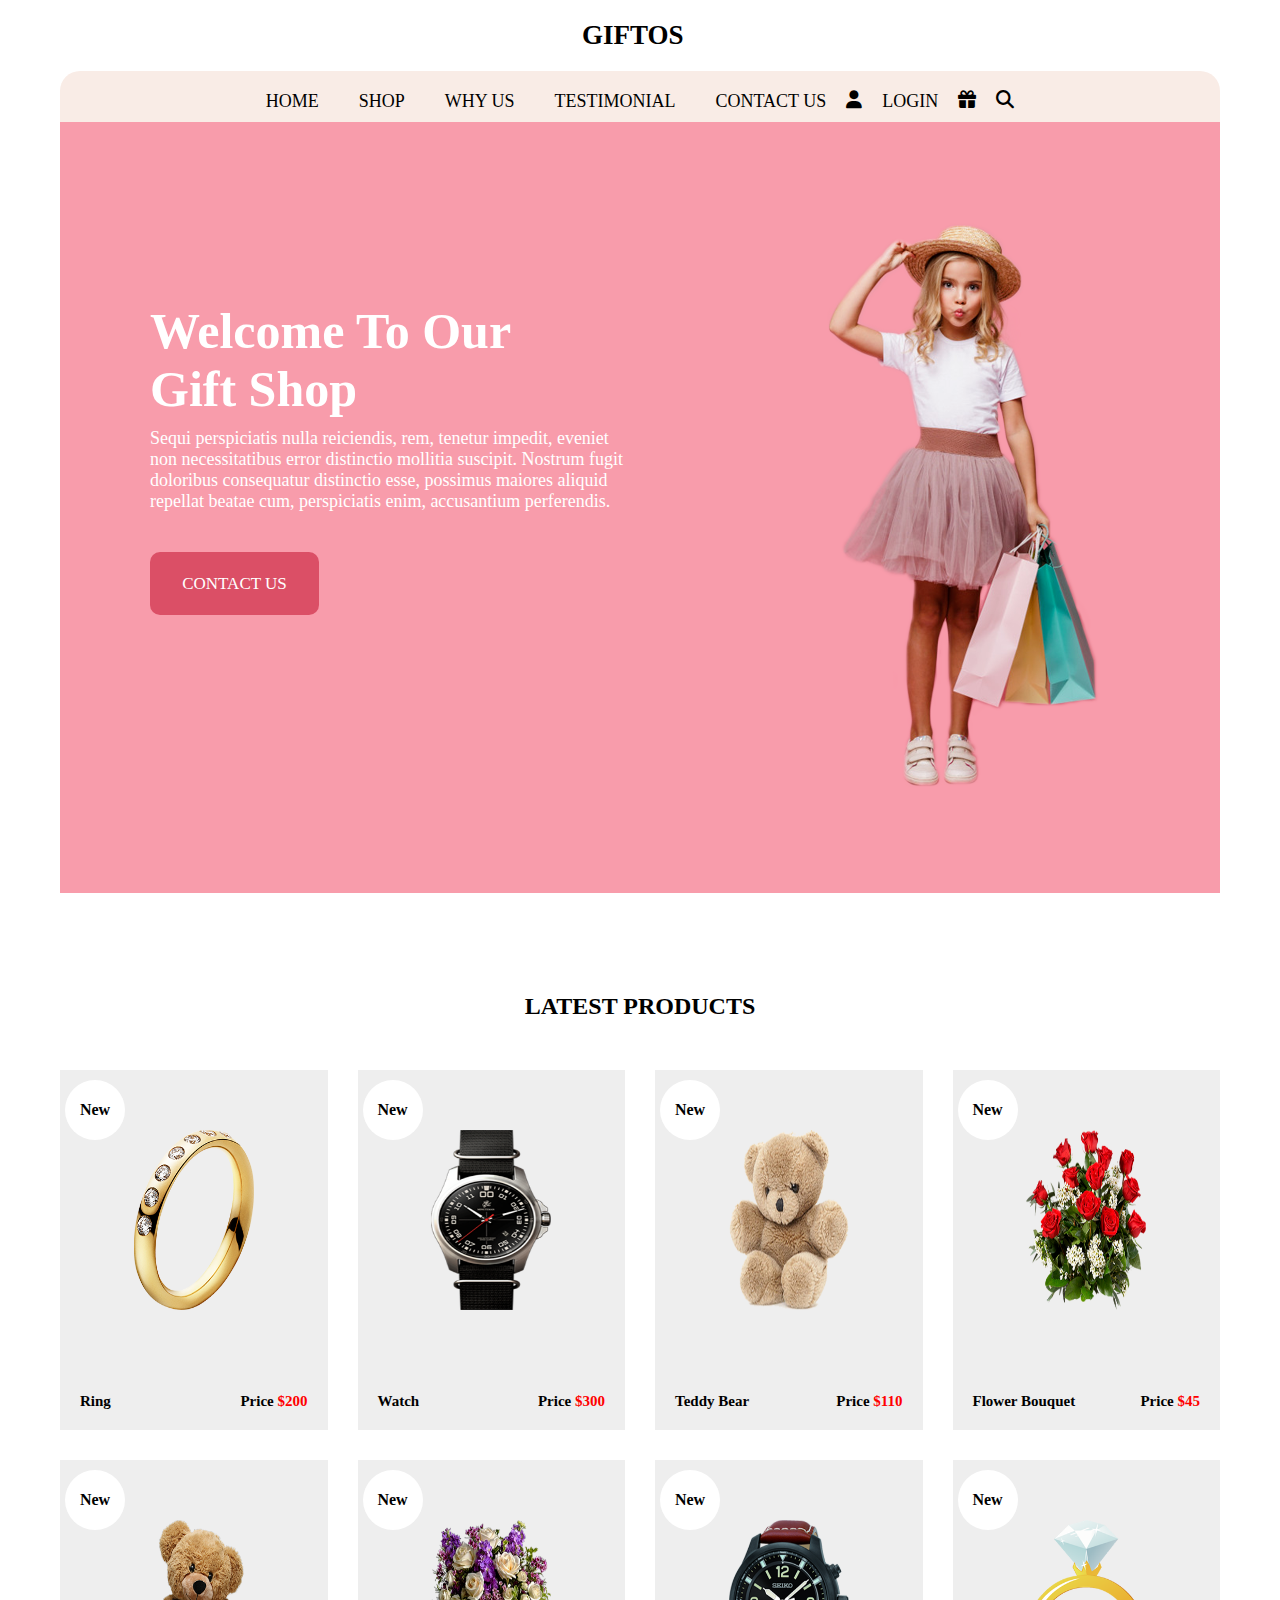
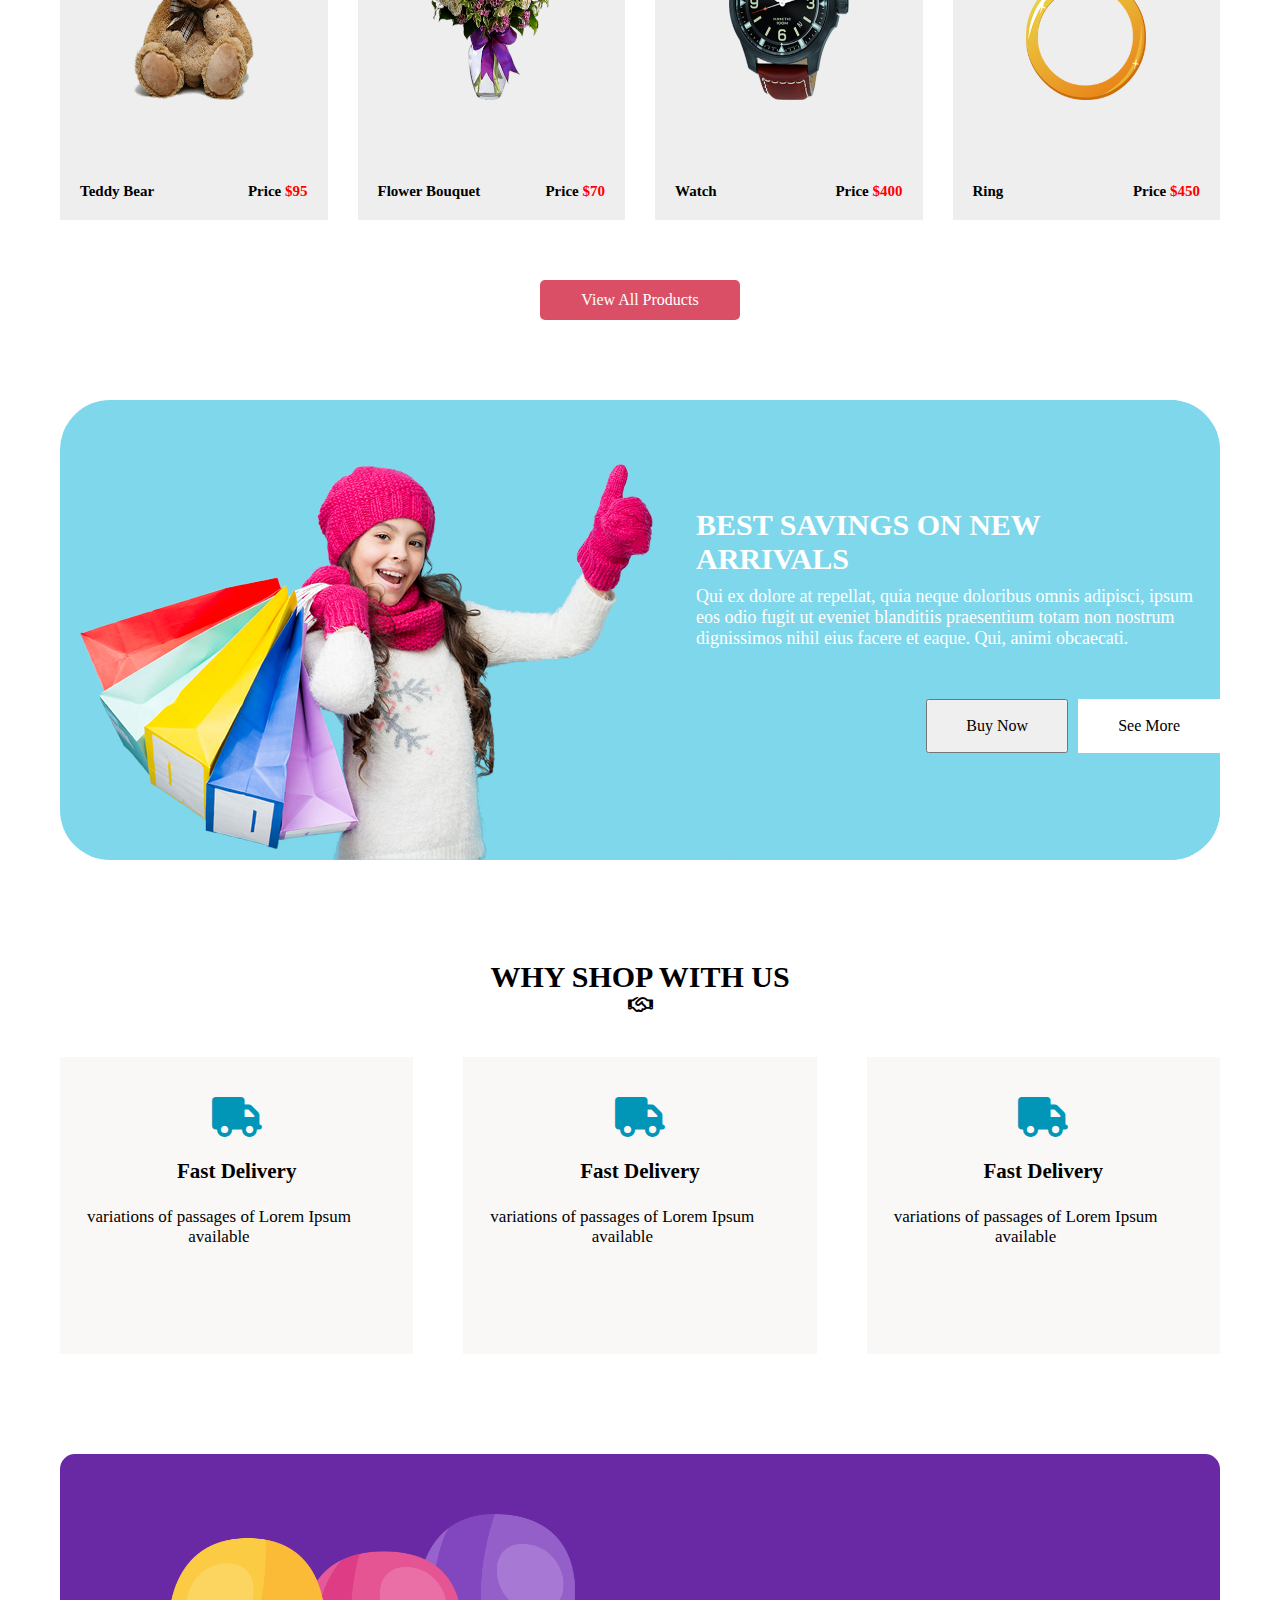
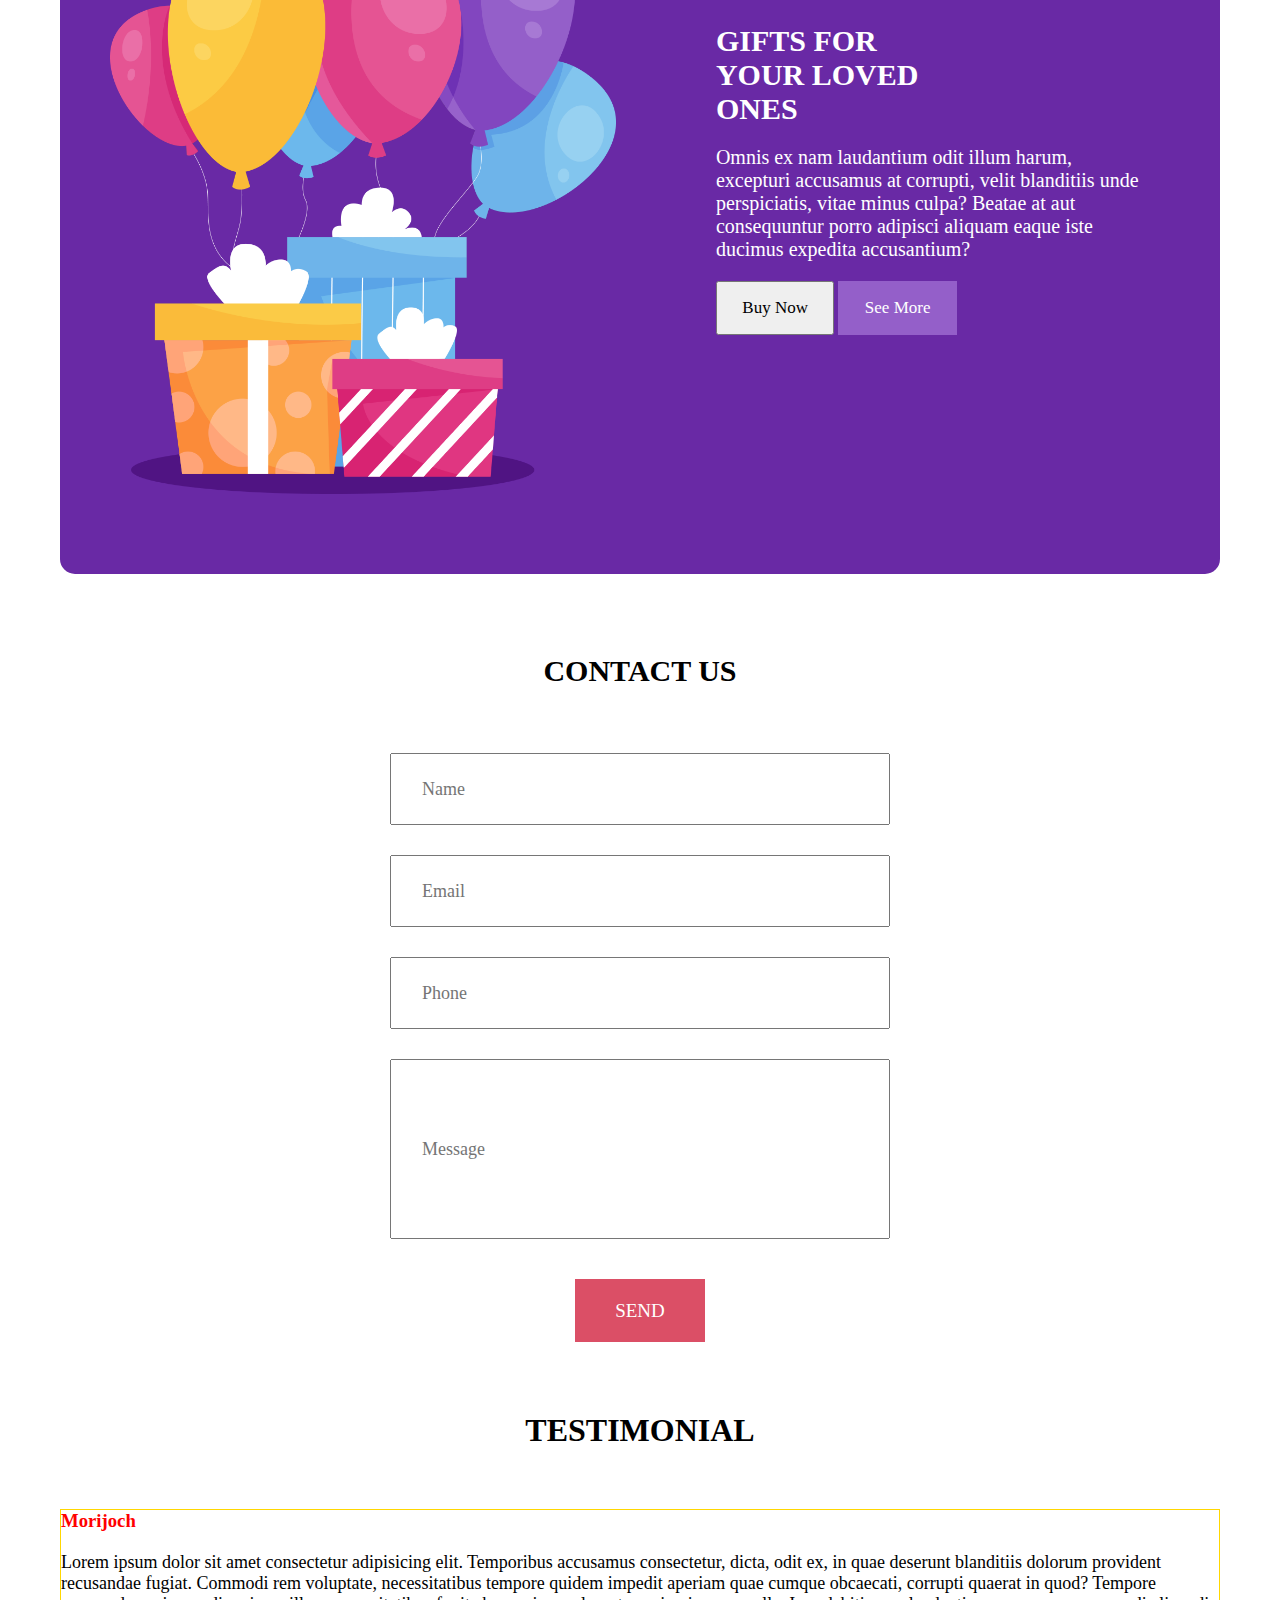
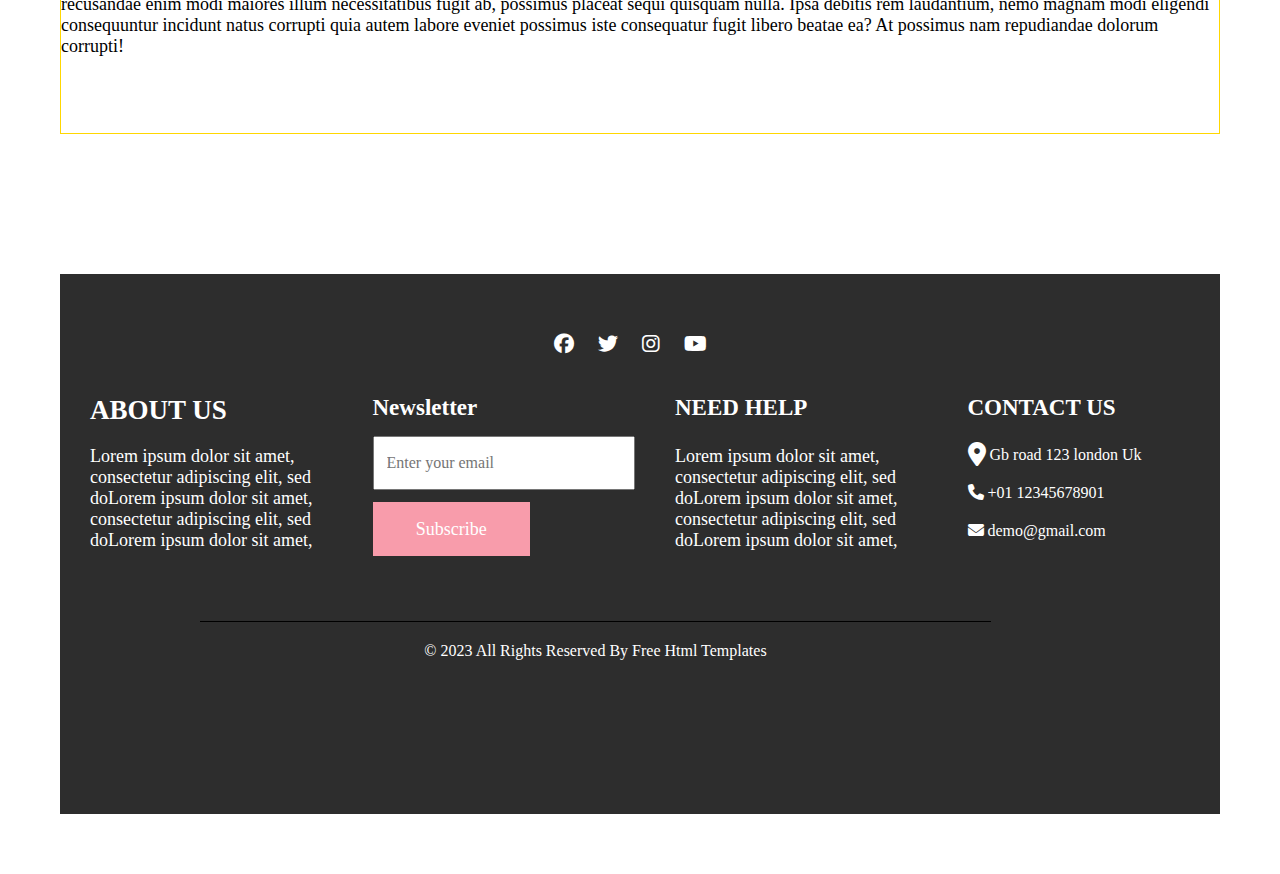
<file: giftstore/index.html>
<!DOCTYPE html>
<html lang="en">

<head>
    <meta charset="UTF-8">
    <meta name="viewport" content="width=device-width, initial-scale=1.0">
    <title>Gift-store</title>
    <link rel="stylesheet" href="./style.css">
    <link rel="stylesheet" href="https://cdnjs.cloudflare.com/ajax/libs/font-awesome/6.4.2/css/all.min.css" />
    <link rel="shortcut icon" href="./favicon.png" type="image/x-icon">
</head>

<body>
    <main class="main">
        <header> <div class="head_wrapper">
            <h2>giftos</h2>
            <i id="ham" class="fa-solid fa-bars"></i>
            </div>
        </header>
        <div class="wrap">
            <ul>
                <a href="#home"><li>home</li></a>
                <a href="#shop"><li>shop</li></a>
                <a href="#why us"><li>why us</li></a>
                <a href="#testimonial"><li>testimonial</li></a>
                <a href="#contact us"><li>contact us</li></a>
            </ul>
            <i class="fa-solid fa-user"></i>
            <p>login</p>
            <i class="fa-solid fa-gift"></i>
            <i class="fa-solid fa-magnifying-glass"></i>
        </div>
        <div class="nav">
            <ul>
                <a href="#home"><li>home</li></a>
                <a href="#shop"><li>shop</li></a>
                <a href="#why us"><li>why us</li></a>
                <a href="#testimonial"><li>testimonial</li></a>
                <a href="#contact us"><li>contact us</li></a>
            </ul>
            <div class= "hex">
                <i id="cancel" class="fa-solid fa-x"></i>
            </div>
        </div>
        <!-- </header> -->
        <section class="sec1">
            <div class="hp">
                <h2 id="home" >Welcome To Our Gift Shop</h2>
                <p>Sequi perspiciatis nulla reiciendis, rem, tenetur impedit, eveniet non necessitatibus error
                    distinctio
                    mollitia suscipit. Nostrum fugit doloribus consequatur distinctio esse, possimus maiores aliquid
                    repellat beatae cum, perspiciatis enim, accusantium perferendis.</p>

                <button>contact us</button>
            </div>
            <div> <img src="./slider-img.png" alt=""> </div>
        </section>

        <section class="sec2">
            <div>
                <h2 id="shop">LATEST PRODUCTS</h2>
            </div>
        </section>
        <section>
            <div class="cards">
                <div class="card">
                    <img src="./p1.png" alt="">
                    <div class="rinpr">
                        <p>Ring</p>
                        <p>Price <span style="color: red;">$200</span></p>
                    </div>
                    <p class="new">New</p>
                </div>
                <div class="card">
                    <img src="./p2.png" alt="">
                    <div class="rinpr">
                        <p>Watch</p>
                        <p>Price <span style="color: red;">$300</span></p>
                    </div>
                    <p class="new">New</p>
                </div>
                <div class="card">
                    <img src="./p3.png" alt="">
                    <div class="rinpr">
                        <p>Teddy Bear</p>
                        <p>Price <span style="color: red;">$110</span></p>
                    </div>
                    <p class="new">New</p>
                </div>
                <div class="card">
                    <img src="./p4.png" alt="">
                    <div class="rinpr">
                        <p>Flower Bouquet</p>
                        <p>Price <span style="color: red;">$45</span></p>
                    </div>
                    <p class="new">New</p>
                </div>
                <div class="card">
                    <img src="./p5.png" alt="">
                    <div class="rinpr">
                        <p>Teddy Bear</p>
                        <p>Price <span style="color: red;">$95</span></p>
                    </div>
                    <p class="new">New</p>
                </div>
                <div class="card">
                    <img src="./p6.png" alt="">
                    <div class="rinpr">
                        <p>Flower Bouquet</p>
                        <p>Price <span style="color: red;">$70</span></p>
                    </div>
                    <p class="new">New</p>
                </div>
                <div class="card">
                    <img src="./p7.png" alt="">
                    <div class="rinpr">
                        <p>Watch</p>
                        <p>Price <span style="color: red;">$400</span></p>
                    </div>
                    <p class="new">New</p>
                </div>
                <div class="card">
                    <img src="./p8.png" alt="">
                    <div class="rinpr">
                        <p>Ring</p>
                        <p>Price <span style="color: red;">$450</span></p>
                    </div>
                    <p class="new">New</p>
                </div>
            </div>

        </section>
        <section class="sec3">
            <div>
                <button class="view">View All Products</button>
            </div>
        </section>
        <section class="sec4">
            <div class="sav">
                <div class="best">
                    <h2 id="why us">BEST SAVINGS ON NEW ARRIVALS</h2>
                    <p>Qui ex dolore at repellat, quia neque doloribus omnis adipisci, ipsum eos odio fugit ut eveniet
                        blanditiis praesentium totam non nostrum dignissimos nihil eius facere et eaque. Qui, animi
                        obcaecati.</p>
                    <div class="bnt">
                        <button class="buyn">Buy Now</button>
                        <button class="smr">See More</button>
                    </div>
                </div>
                <img src="./saving-img.png" alt="">
            </div>
        </section>
        <section class="sec5">
            <h2>WHY SHOP WITH US</h2>
            <i class="fa-regular fa-handshake"></i>
        </section>
        <section class="sec6">
            <div class="truck">
                <i class="fa-solid fa-truck"></i>
                <h4>Fast Delivery</h4>
                <p>variations of passages of Lorem Ipsum available</p>
            </div>
            <div class="truck">
                <i class="fa-solid fa-truck"></i>
                <h4>Fast Delivery</h4>
                <p>variations of passages of Lorem Ipsum available</p>
            </div>
            <div class="truck">
                <i class="fa-solid fa-truck"></i>
                <h4>Fast Delivery</h4>
                <p>variations of passages of Lorem Ipsum available</p>
            </div>
        </section>
        <section class="sec7">
            <div class="allgifts">
                <div class="gifts">
                    <h2>GIFTS FOR YOUR LOVED ONES</h2>
                    <p>Omnis ex nam laudantium odit illum harum, excepturi accusamus at corrupti, velit blanditiis unde
                        perspiciatis, vitae minus culpa? Beatae at aut consequuntur porro adipisci aliquam eaque iste
                        ducimus expedita accusantium?</p>
                    <div class="sec7but">
                        <button class="b-now">Buy Now</button>
                        <button class="sore">See More</button>
                    </div>
                </div>
                <img src="./gifts.png" alt="">
            </div>
        </section>
    <section class="sec8">
        <h2 id="contact us">Contact Us</h2>
        <form action="">
            <input type="text" name="name" required placeholder="Name"><br>
            <input type="text" name="email" required placeholder="Email"><br>
            <input type="tel" name="name" required placeholder="Phone"><br>
            <div class="msg"><input type="text" name="name" required placeholder="Message"><br></div>
        </form>
        <div><button>Send</button></div>
    </section>
    <section class="sec9">
           <h2 id="testimonial">Testimonial</h2>
           <div class="ial"><h3>Morijoch</h3>
        <p>Lorem ipsum dolor sit amet consectetur adipisicing elit. Temporibus accusamus consectetur, dicta, odit ex,
             in quae deserunt blanditiis dolorum provident recusandae fugiat. Commodi rem voluptate, necessitatibus
              tempore quidem impedit aperiam quae cumque obcaecati, corrupti quaerat in quod? Tempore recusandae enim
               modi maiores illum necessitatibus fugit ab, possimus placeat sequi quisquam nulla. Ipsa debitis rem 
               laudantium, nemo magnam modi eligendi consequuntur incidunt natus corrupti quia autem labore 
            eveniet possimus iste consequatur fugit libero beatae ea? At possimus nam repudiandae dolorum corrupti!</p>
            </div>
 </section>
  <footer class="foot">
        <div class="social">
            <i class="fa-brands fa-facebook fa-beat"></i>
            <i class="fa-brands fa-twitter fa-beat"></i>
            <i class="fa-brands fa-instagram fa-beat"></i>
            <i class="fa-brands fa-youtube fa-beat"></i>
        </div>
        <div class="foot-con">
            <div class="about">
                <h2>About Us</h2>
                <p>Lorem ipsum dolor sit amet, consectetur adipiscing elit, sed doLorem
                     ipsum dolor sit amet, consectetur adipiscing elit, sed doLorem ipsum dolor sit amet,</p>
            </div>
            <div class="newslet">
                <h3>Newsletter</h3>
                <input type="email" name="email" required placeholder="Enter your email">
                <button>Subscribe</button>
            </div>
            <div class="help">
                <h3>NEED HELP</h3>
                <P>Lorem ipsum dolor sit amet, consectetur adipiscing elit, sed doLorem ipsum dolor sit amet,
                     consectetur adipiscing elit, sed doLorem ipsum dolor sit amet,</P>
            </div>
            <div class="contact">
                <h3>Contact us</h3>
                <p><i class="fa-solid fa-location-dot fa-xl"></i> Gb road 123 london Uk</p>
                <p><i class="fa-solid fa-phone"></i> +01 12345678901</p>
                <p><i class="fa-solid fa-envelope"></i> demo@gmail.com</p>
            </div>
            <div class="end"> <p>© 2023 All Rights Reserved By Free Html Templates</p></div>
    </div>
  </footer>
    </main>
    <script src="index.js"></script>
</body>

</html>
</file>
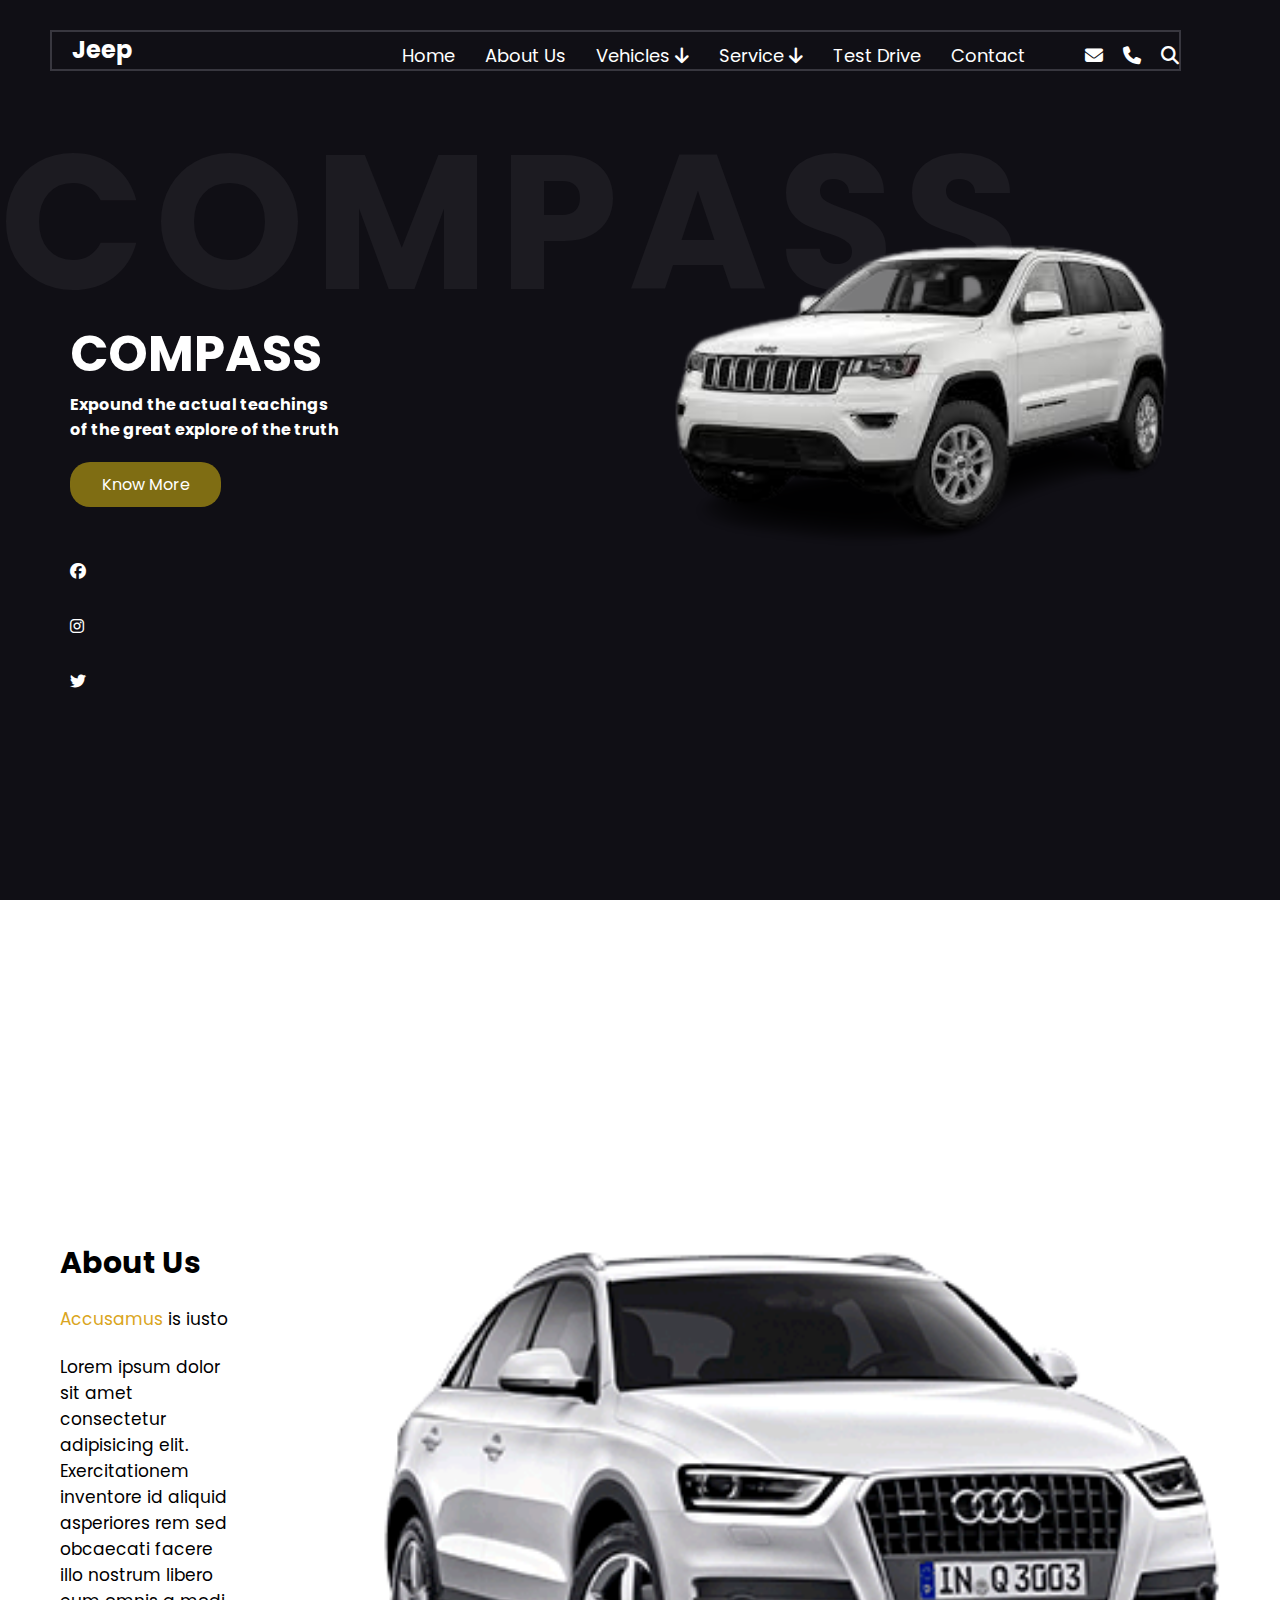
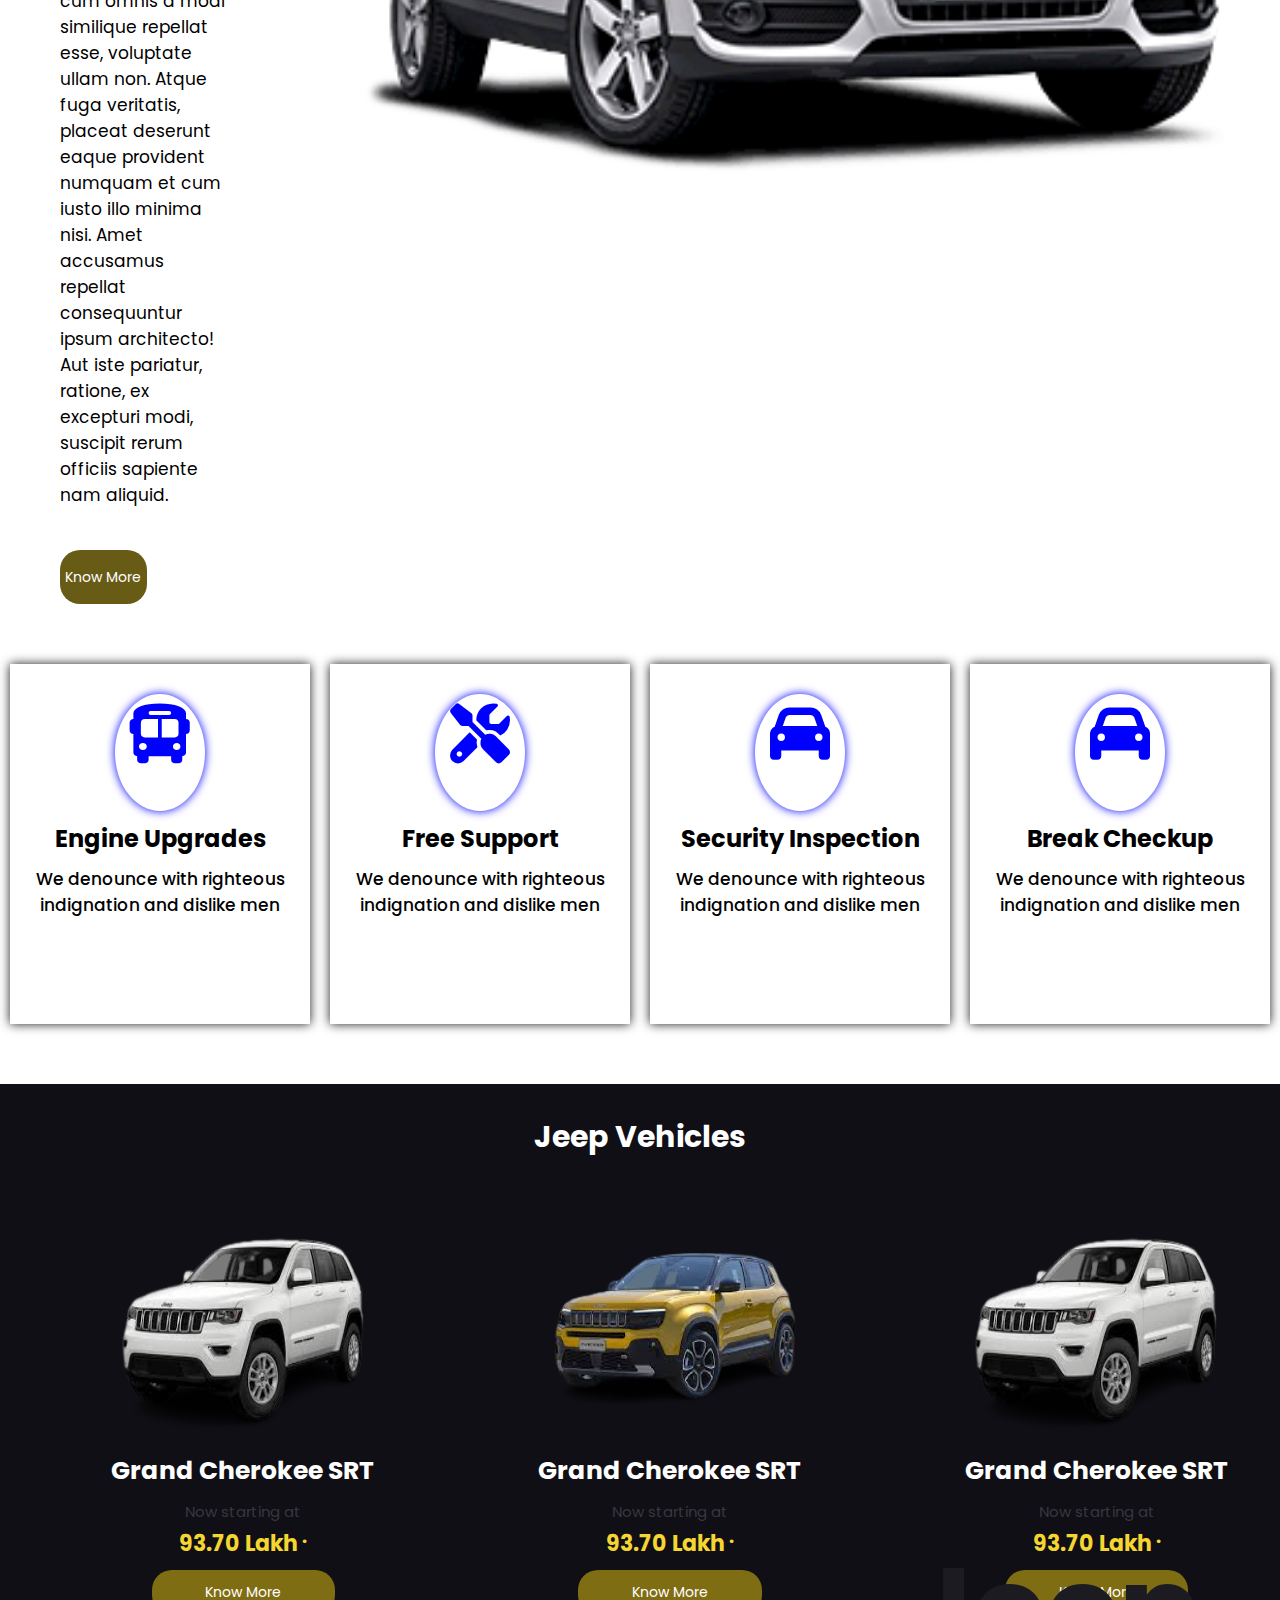
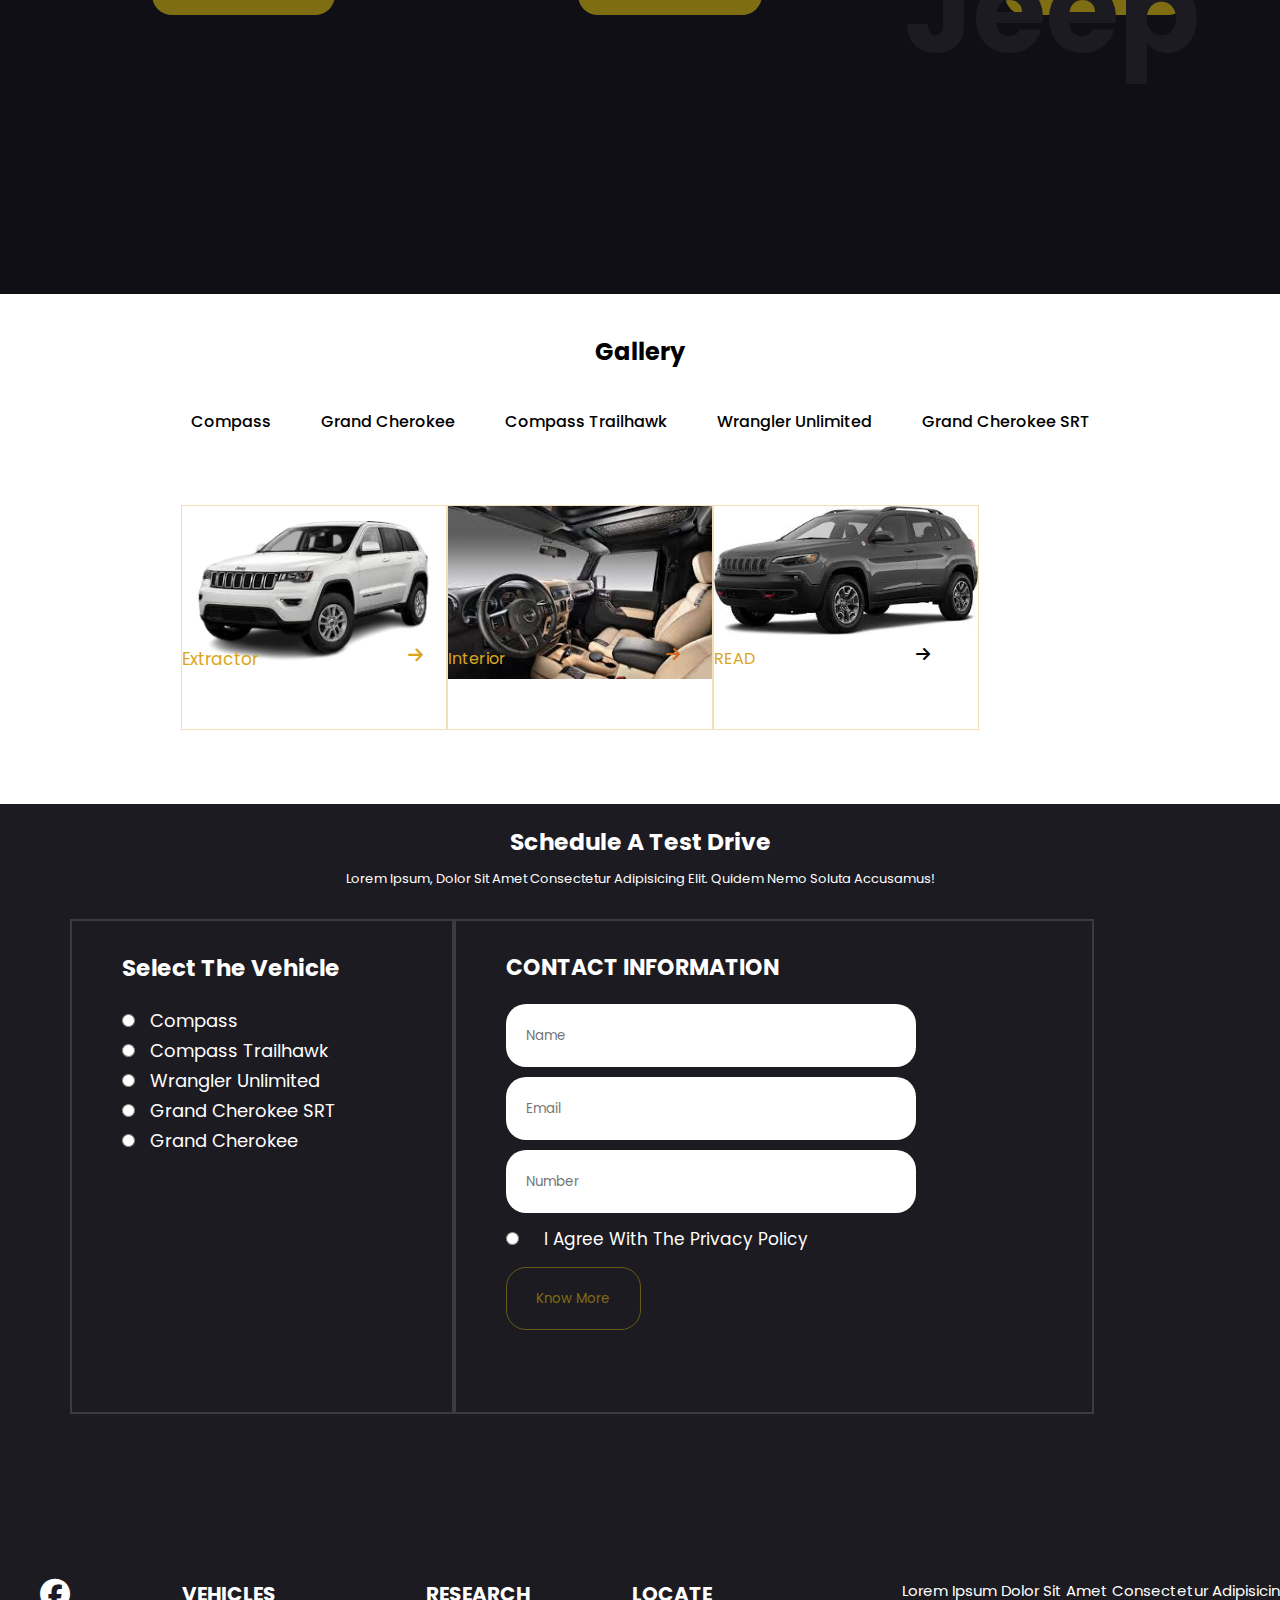
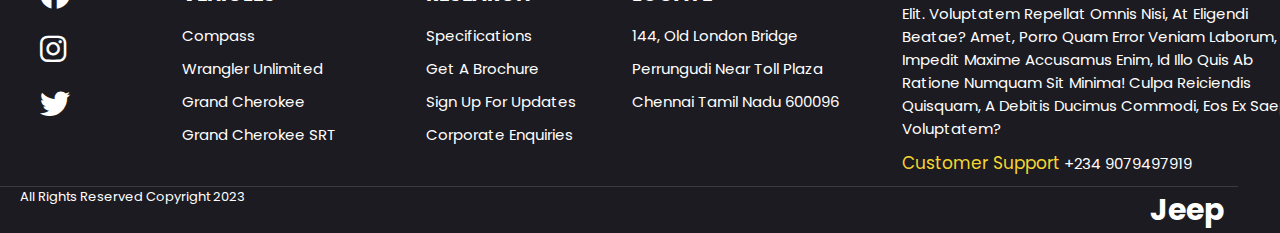
<file: official project/index.html>
<!DOCTYPE html>
<html lang="en">

<head>
    <meta charset="UTF-8">
    <meta name="viewport" content="width=device-width, initial-scale=1.0">
    <title>Jeep</title>
    <link rel="stylesheet" href="style.css">
    <link rel="stylesheet" href="https://cdnjs.cloudflare.com/ajax/libs/font-awesome/6.4.2/css/all.min.css" />
</head>

<body>
    <main class="main">
        <header class="head-wrapper">
            <div class="opac">
                <h2>Compass</h2>
            </div>
            <div class="eder">
                <div class="hedr">
                    <h2 id="home">Jeep</h2>
                </div>
                <div>
                    <ul>
                        <a href="#home"><li>home</li></a>
                        <a href="#about"><li>about us</li></a>
                        <a href="#vehicles"><li>vehicles <i class="fa-solid fa-arrow-down"></i></li></a>
                        <a href="#service"><li>service <i class="fa-solid fa-arrow-down"></i></li></a>
                        <a href="#test"><li>test drive</li></a>
                        <a href="#contact"><li>contact</li></a>
                        <div class="enve">
                            <a href="https://gmail.com"><i class="fa-solid fa-envelope"></i></a>
                            <a href="https://whatsapp.com"><i class="fa-solid fa-phone"></i></a>
                            <a href="https://google.com"><i class="fa-solid fa-magnifying-glass"></i></a>
                        </div>
                    </ul>
                    <div class="bar"><i class="fa-solid fa-bars"></i></div>
                </div>
            </div>
            <div class="hed2">
                <div class="Compass">
                    <h2>COMPASS</h2>
                    <p>Expound the actual teachings of the great explore of the truth</p>
                    <a href="https://info.casauto.com"><button>Know more</button></a>
                </div>
                <img src="./images1.png" alt="">
                <div class="icon">
                    <a href="https://facebook.com"><i class="fa-brands fa-facebook fa-beat"></i></a>
                    <a href="https://instagram.com"><i class="fa-brands fa-instagram fa-bounce"></i></a>
                    <a href="https://twitter.com"><i class="fa-brands fa-twitter fa-bounce"></i></a>
                    <!-- <div class="arrow">
                        <i class="fa-solid fa-arrow-right"></i>
                        <i class="fa-solid fa-arrow-left"></i>
                    </div> -->
                </div>
            </div>
        </header>
        <section class="sec1">
            <div class="about">
                <h2 id="about">About Us</h2>
                <p> <span>Accusamus</span> is iusto</p>
                <p>Lorem ipsum dolor sit amet consectetur adipisicing elit. Exercitationem inventore id aliquid
                    asperiores rem sed obcaecati facere illo nostrum libero cum omnis a modi similique repellat esse,
                    voluptate ullam non. Atque fuga veritatis, placeat deserunt eaque provident numquam et cum iusto
                    illo minima nisi. Amet accusamus repellat consequuntur ipsum architecto!
                    Aut iste pariatur, ratione, ex excepturi modi, suscipit rerum officiis sapiente nam aliquid.</p>
                <a href="https://facebook.com"><button>Know More</button></a>
            </div>
            <div>
                <img src="./car_img2.png" alt="">
            </div>
        </section>
        <section class="sec2">
            <div class="cards">
                <div class="card">
                    <i class="fa-solid fa-bus"></i>
                    <div>
                        <h2>Engine Upgrades</h2>
                        <p>We denounce with righteous indignation and dislike men</p>
                    </div>
                </div>
                <div class="card">
                    <i class="fa-solid fa-screwdriver-wrench"></i>
                    <div>
                        <h2>Free Support</h2>
                        <p>We denounce with righteous indignation and dislike men</p>
                    </div>
                </div>
                <div class="card">
                    <i class="fa-solid fa-car"></i>
                    <div>
                        <h2>Security Inspection</h2>
                        <p>We denounce with righteous indignation and dislike men</p>
                    </div>
                </div>
                <div class="card">
                    <i class="fa-solid fa-car"></i>
                    <div>
                        <h2>Break Checkup</h2>
                        <p>We denounce with righteous indignation and dislike men</p>
                    </div>
                </div>
            </div>
        </section>
        <section class="sec3">
            <div>
                <h2 id="vehicles">Jeep Vehicles</h2>
            </div>
            <div class="cars">
                <div class="car">
                    <img src="./jeep3.png" alt="">
                    <h3>Grand Cherokee SRT</h3>
                    <p>Now starting at</p>
                    <h4>93.70 Lakh <sup>.</sup></h4>
                    <a href="https://facebook.com/groups/3127075170884754"><button>Know More</button></a>
                </div>
                <div class="car">
                    <img src="./jeep2.png" alt="">
                    <h3>Grand Cherokee SRT</h3>
                    <p>Now starting at</p>
                    <h4>93.70 Lakh <sup>.</sup></h4>
                    <a href="https://facebook.com/groups/3127075170884754"><button>Know More</button></a>
                </div>
                <div class="car">
                    <img src="./jeep3.png" alt="">
                    <h3>Grand Cherokee SRT</h3>
                    <p>Now starting at</p>
                    <h4>93.70 Lakh <sup>.</sup></h4>
                    <a href="https://facebook.com/groups/3127075170884754"><button>Know More</button></a>
                </div>
                <h1>Jeep</h1>
            </div>
        </section>
        <section class="sec4">
            <h2 id="service">Gallery</h2>
            <div class="list">
                <ul>
                    <li>Compass</li>
                    <li>Grand Cherokee</li>
                    <li>Compass Trailhawk</li>
                    <li>Wrangler Unlimited</li>
                    <li>Grand Cherokee SRT</li>
                </ul>
            </div>
        </section>
        <section class="bg">
            <div class="bg1">
                <div class="extr">
                    <p>Extractor</p>
                    <i class="fa-solid fa-arrow-right"></i>
                </div>
            </div>
            <div class="bg2">
                <div class="extr2">
                    <p>Interior</p>
                    <i class="fa-solid fa-arrow-right"></i>
                </div>
            </div>
            <div class="bg3">
                <div class="extr3">
                    <p>READ</p>
                    <i class="fa-solid fa-arrow-right"></i>
                </div>
            </div>
        </section>
        <section class="sec5">
            <div class="ssec5">
            <h3 id="test">Schedule a test drive</h3>
            <p>Lorem ipsum, dolor sit amet consectetur adipisicing elit. Quidem nemo soluta accusamus!</p>
            </div>
            <div class="both">
            <div class="sel">
                <h4>Select the vehicle</h4>
                <div class="choose">
                <input type="radio" name="Compass" id="Compass">   
                <label for="Compass">Compass</label> <br>
                <input type="radio" name="Compass" id="Trail">  
                <label for="Trail">Compass Trailhawk</label><br>
                <input type="radio" name="Compass" id="Wrangler"> 
                <label for="Wrangler">Wrangler Unlimited</label><br>
                <input type="radio" name="Compass" id="Grand"> 
                <label for="Grand">Grand Cherokee SRT</label><br>
                <input type="radio" name="Compass" id="SRT">
                <label for="SRT">Grand Cherokee</label>
            </div>
            </div>
            <div class="contact">
                <h4 id="contact">contact information</h4>
                <div class="content">
                <input type="text" name="name" required placeholder="Name"><br>
                <input type="text" name="email" required placeholder="Email"><br>
                <input type="tel" name="name" required placeholder="Number"><br>
            </div>
            <div class="cent">
                <input type="radio" name="policy" id="Agree">
                <label for="Agree">I agree with the privacy policy</label><br>
                <button>Know More</button>
            </div>
            </div>
        </div>
        <!-- </section> -->
        <footer class="foot">
            <div class="social">
                <a href="https://facebook.com"><i class="fa-brands fa-facebook"></i></a>
                <a href="https://instagram.com"><i class="fa-brands fa-instagram"></i></a>
                <a href="https://twitter.com"><i class="fa-brands fa-twitter"></i></a>         
            </div>
            <div class="vcw">
                <h4>VEHICLES</h4>
                <p>Compass</p>
                <p>Wrangler Unlimited</p>
                <p>Grand Cherokee</p>
                <p>Grand Cherokee SRT</p>
            </div>
            <div class="rsch">
                <h4>RESEARCH</h4>
                <p>Specifications</p>
                <p>Get a Brochure</p>
                <p>Sign up for Updates</p>
                <p>Corporate Enquiries</p>
            </div>
            <div class="locate">
                <h4>LOCATE</h4>
                <p>144, Old London bridge</p>
                <p>Perrungudi near Toll Plaza</p>
                <p>Chennai Tamil Nadu 600096</p>
            </div>
            <div class="supt">
                <p>Lorem ipsum dolor sit amet consectetur adipisicing elit. Voluptatem repellat omnis nisi,
                     at eligendi beatae? Amet, porro quam error veniam laborum, impedit maxime accusamus enim,
                      id illo quis ab ratione numquam sit minima! Culpa reiciendis quisquam,  a debitis ducimus commodi, eos ex saepe voluptatem?</p>
                <p><span>Customer Support</span> +234 9079497919</p>
            </div>
            <div class="bord">
                <p>All Rights Reserved Copyright 2023</p>
                <h2>Jeep</h2>
            </div>
        </footer>
        </section>
    </main>
</body>

</html>
</file>
<file: giftstore/style.css>
*{
    margin: 0px;
    padding: 0px;
    box-sizing: border-box;
    font-family: 'Times New Roman';
}

:root{
    --first-color:gold;
    --second-color:blue;
}
.main{
    padding: 0 60px 60px 60px;
}

@media (max-width:600px) {
    .main{
        padding: 0 40px 40px 40px;
    }
}

a {
    text-decoration: none;
    color: black;
}
.head_wrapper{
    /* text-align: center; */
    text-transform: uppercase;
    padding-top: 20px;
    font-size: large;
    display: flex;
    justify-content: space-between;
    padding-bottom: 20px;
}
.head_wrapper h2{
    padding-left: 45%;
}
@media (max-width:869px) {
      .head_wrapper h2{
        padding-left: 0;
      }
   
}
@media (max-width:412px) {
    .head_wrapper h2{
        font-size: 15px;
        width: 10%;
    }
}


.head_wrapper i{
    display: none;
}

@media (max-width:869px) {
    .head_wrapper i{
        display: flex;
    }
}

.wrap{
    background-color: #f9ece6;
    padding-bottom: 10px;
    /* margin: 0px 50px; */
    border-top-right-radius: 20px;
    border-top-left-radius: 20px;
    text-align: center;
    text-transform: uppercase;
    padding-top: 20px;
    font-size: large;
    display: flex;
    justify-content: center;
    gap: 20px;
    cursor: pointer;
}

@media (max-width:869px) {
    .wrap{
        background-color: #f9ece6;
    padding-bottom: 10px;
    /* margin: 0px 50px; */
    border-top-right-radius: 20px;
    border-top-left-radius: 20px;
    text-align: center;
    text-transform: uppercase;
    padding-top: 20px;
    font-size: large;
    display: none;
    /* justify-content: center; */
    gap: 20px;
    cursor: pointer;
    }
    
}
.wrap ul{
    text-align: center;
    display: flex;
    list-style: none;
    gap: 40px;
}

@media (max-width:800px) {
    .wrap ul{
        text-align: center;
        display: block;
        list-style: none;
        gap: 40px;
    }
}

.sec1{
    background-color: #f89cab;
    /* margin: 0px 50px; */
    display: flex;
    padding-top: 100px;
    
}

@media (max-width:412px) {
    .sec1{
        background-color: #f89cab;
        /* margin: 0px 50px; */
        display: flex;
        padding-top: 0px;
        justify-content: center;
        text-align: left;
        
    }
}

@media (max-width:414px) {
    .sec1{
        padding-top: 0;
    }
}

@media (max-width:800px) {
    .sec1{
        background-color: #f89cab;
        /* margin: 0px 50px; */
        display: flex;
        /* justify-content: center; */
        /* text-align: center; */
        flex-direction: column;
        padding-top: 0px;
        
    }
}

.hp{
    margin-top: 80px;
    margin-left: 90px;
}

@media (max-width:414px) {
    .hp{
        margin-top: 40px;
        margin-left: 20px;
    }
}

/* @media (max-width:800px) {
    .hp{
        margin-top: 10px;
        margin-left: 40px;
        text-align: center;
    }
} */

@media (max-width:412px) {
    .hp{
        margin-left: 10px;
    }
}

.hp h2{
    color: white;
    font-size: 50px;
    font-weight: 700;
    width: 60%;
    padding-bottom: 10px;
}

@media (max-width:414px) {
    .hp h2{
         width: 100%;
        font-size: 30px;
    }
}

@media (max-width:800px){
    .hp h2{
        color: white;
        font-size: 40px;
        font-weight: 700;
        /* width: 40%; */
        padding-bottom: 10px;
    }
}

 @media (max-width:412px) {
    .hp h2{
        color: white;
        font-size: 35px;
        font-weight: 700;
        width: 100%;
        text-align: center;
        margin-right: 0px;
        padding-bottom: 10px;
    }
 }
.hp p{
    color: white;
    font-size: 18px;
    width: 70%;
    padding-bottom: 40px;
}

@media (max-width:414px) {
    .hp p{
        color: white;
        font-size: 18px;
        width: 70%;
        padding-bottom: 40px;
    }
}

@media (max-width:800px) {
    .hp p{
        color: white;
        font-size: 18px;
        width: 90%;
        padding-bottom: 40px;
    }
}

@media (max-width:412px) {
    .hp p{
        color: white;
        font-size: 18px;
        width: 90%;
        text-align: center;
        padding-bottom: 40px;
    }
}


.sec1 img{
    padding-right: 120px;
    padding-bottom: 100px;
}

@media (max-width:800px) {
    .sec1 img{
        padding-right: 0px;
        padding-bottom: 100px;
    }
}

@media (max-width:800px) {
    .sec1 img{
        /* padding-right: 120px; */
        /* padding-bottom: 100px; */
        padding-left: 20px;
    }
    
}

@media (max-width:400px) {
    .sec1 img{
        /* padding-right: 120px; */
        /* padding-bottom: 100px; */
        height: 70vh;
    }
    
}

@media (max-width:325px) {
    .sec1{
    position: relative;
    float: left;
    }
}

@media (max-width:257px) {
    .sec1 img{
        /* padding-right: 120px; */
        /* padding-bottom: 100px; */
        position: relative;
        float: left;
    }
    
}
.hp button{
    width: 25%;
    height: 7vh;
    font-size: 17px;
    text-transform: uppercase;
    border-radius: 10px;
    border: none;
    background-color: #db4f66;
    color: white;
    cursor: pointer;
}

@media (max-width:414px) {
    .hp button{
        width: 50%;
        margin-left: 50px;
        margin-bottom: 30px;
        height: 7vh;
        font-size: 17px;
        text-transform: uppercase;
        border-radius: 10px;
        border: none;
        background-color: #db4f66;
        color: white;
        cursor: pointer;
    }
}

/* @media (max-width:800px) {
    .hp button{
        margin-left: 0;
    }
} */

@media (max-width:800px) {
    .hp{
        width:100%;
        margin-right: 100px;
    }
}

@media (max-width:412px) {
    .hp button{
        width: 40%;
        margin-left: 60px;
        margin-bottom: 30px;
    
    }
}

@media (max-width:360px) {
    .hp button{
        width: 0%;
        margin-left: 0;
    }
}

@media (max-width:400px) {
    .hp button{
        width: 50%;
        margin-left: 40px;
    
    }
    
}

.hp button:hover{
    border: 1px solid #db4f66;
    background-color: #f89cab;
}

.sec2{
    text-align: center;
    margin-top: 100px;
    margin-bottom: 50px;
}
.cards{
    /* border: 1px solid blueviolet; */
    display: grid;
    gap: 30px;
    /* width: 100%; */
    /* height: fit-content; */
    grid-template-columns: repeat(4, 1fr);
}

@media (max-width:412px) {
    .cards{
        display: grid;
        grid-template-columns: repeat(1,1fr);
        padding-left: 0px;
    }
}

@media (max-width:900px) {
    .cards{
        display: grid;
        grid-template-columns: repeat(3,1fr);
    }
}

@media (max-width:840px) {
    .cards{
        display: grid;
        grid-template-columns: repeat(2, 1fr);
        width: 80%;
        /* padding-left: 50px; */
        
    }
}

@media (max-width:700px) {
    .cards{
        display: grid;
        grid-template-columns: repeat(1,1fr);
        width: 110%;
        padding-right: 20px;
    }
}

.card{
    position: relative;
    /* border: 2px solid green; */
    height: 40vh;
    width: 100%;
    background-color: #eeeeee;
    display: flex;
    flex-direction: column;
    align-items: center;
    justify-content: space-between;
}

@media (max-width:412px) {
     .card{
    position: relative;
    width: 100%;
}
}

@media (max-width:700px) {
    .card{
        position: relative;
    }
    
}
.rinpr{
    /* border: 1px solid red; */
    display: flex;
    /* align-items: center; */
    justify-content: space-between;
    font-size: 15px;
    font-weight: 600;
    padding: 20px 20px;
    width: 100%;

}
.card img{
    height: 20vh;
    width:45%;
    margin-top: 60px;
    /* border: 1px solid blue; */
}
.new{
    position: absolute;
    top: 10px;
    left: 5px;
    background-color: white;
    width: 60px;
    height: 60px;
    font-weight: 900;
    display: flex;
    align-items: center;
    justify-content: center;
    border-radius: 50px;
}
.sec3{
    display: flex;
    justify-content: center;
    padding-top: 40px;
}
@media (max) {
    @media (max-width:400px) {
        .sec3{
            float: inline-end;
        }
    }
}
.sec3 button{
    margin-top: 20px;
    width: 200px;
    height: 40px;
    color: white;
    font-size: 16px;
    border-radius: 5px;
    border: none;
    background-color: #db4f66;
    cursor: pointer;
}

.sec3 div :hover{
    background-color: white;
    border: 1px solid #db4f66;
    color: #db4f66;

}
.main2{
    
  padding: 0px 40px 40px 40px;  
}

.sav{
    display: flex;
    flex-direction: row-reverse;
    margin-top: 80px;
}
.sec4 div{
    display: flex;
    justify-content: center;
    background-color: #7fd7eb;
    border-radius: 50px;
}

@media (max-width:900px) {
    .sav {
        display: flex;
        flex-direction: column;
        padding-left: 20px;
}
}
    
 
.sav img{
    padding: 60px 40px 0px 20px;
    
}

@media (max-width:414px) {
    .sav img{
        padding: 60px 40px 0px 20px;
        
    }
}

@media (max-width:412px) {
    .sav img{
        padding: 60px 40px 0px 20px;
        
    }
}

.best{
    display: flex;
    flex-direction: column;
    justify-content: center;
}

.best h2{
    font-size: 30px;
    color: white;
    width: 70%;
    font-weight: 700;
    padding-bottom: 10px;
}

@media (max-width:414px) {
    .best h2{
        font-size: 30px;
        color: white;
        width: 90%;
        padding-top: 30px;
        font-weight: 700;
        padding-bottom: 30px;
    }
}

@media (max-width:412px) {
    .best h2{
        font-size: 30px;
        color: white;
        width: 90%;
        padding-top: 30px;
        font-weight: 700;
        padding-bottom: 30px;
    }
}

.best p{
    font-size: 18px;
    color: white;
    width: 95%;
    padding-bottom: 50px;
}

@media (max-width:412px) {
    
.best p{
    font-size: 20px;
    color: white;
    width: 95%;
    padding-bottom: 50px;
}
}

.bnt{
    gap: 10px;
    margin-left: 230px;
    
}

@media (max-width:414px) {
    .bnt{
        gap: 10px;
        margin-left:0px;
        margin-right: 20px;
    }
}

@media (max-width:412px) {
    .bnt{
        gap: 10px;
        display: flex;
        border: none;  
        margin-left: 0;
    }
}

/* @media (max-width:600px) {
   .bnt { width: 100%;
} */

/* @media (max-width:500px) {
    .bnt {
        width: 100%;
    } 
}


/* @media (max-width:450px) {
    .bnt{
        display: flex;
        flex-direction: column;    
    }
} */

.bnt button{
    width: 60%;
    height: 6vh;
    justify-content: left;
    font-size: 16px;
    cursor: pointer;
}

@media (max-width:414px) {
    .bnt button{
        width: 100%;
        height: 6vh;
        justify-content: left;
        font-size: 16px;
        cursor: pointer;
        margin-right: 10px;
        margin-bottom: 20px;
    }
}

@media (max-width:412px) {
    .bnt button{
        width: 100%;
        height: 6vh;
        justify-content: left;
        font-size: 16px;
        cursor: pointer;
        margin-right: 10px;
        margin-bottom: 20px;
    }
}
/* }

@media (max-width:500px) {
    .bnt button{
        width: 100%;
    }
}

@media (max-width:450px) {
    .bnt button{
        width: 200%;
    }
} */

/* .buyn{
    background:#0196b8;
    color: white;
    border: 1px solid #0196b8;
} */

@media (max-width:412px) {
    .buyn{
        background:#0196b8;
        color: white;
        border: 1px solid #0196b8;
        width: 10%;
    }
}

.buyn:hover{
    background-color: #7fd7eb;
    color: #0196b8;
}
.smr{
    background-color: white;
    border: 1px solid white;
}

.smr:hover{
    background-color:#7fd7eb;
    color: white;
}

.sec5{
    text-align: center;
    margin: 100px 0px 40px 0px;
    font-size: 20px;
}

@media (max-width:412px) {
    .sec5{
        text-align: center;
        margin: 100px 0px 40px 0px;
        font-size: 20px;
        width: 100%;
    }
}

.sec6{
    display: flex;
    justify-content: center;
    text-align: center;
    /* padding:30px 0 0 50px ; */
    border: none;
    width: 100%;
    height: 33vh;
    gap: 50px;
}

@media (max-width:412px) {
    .sec6{
        display: flex;
        justify-content: center;
        text-align: center;
        /* padding:30px 0 0 50px ; */
        border: none;
        width: 100%;
        height: 20vh;
        gap: 50px;
        margin-bottom: 100%;
    }
}

.truck{
    /* border: 1px solid gold; */
    padding-top: 40px;
    display: grid;
    width: 100%;
    gap: 15px;
    background-color: #f9f8f7;
}

@media (max-width:412px) {
    .truck{
        /* border: 1px solid gold; */
        padding-top: 40px;
        display: grid;
        grid-template-columns: repeat(1,1fr);
        width: 100%;
        height: 20vh;
        gap: 15px;
        background-color: #f9f8f7;
        /* margin-bottom: 100px; */
    }
}

@media (max-width:750px) {
    .sec6{
        /* padding-top: 40px; */
        display: grid;
        
        grid-template-columns:repeat(1, 1fr);
        width: 80%;
        margin-left: 20px;
        /* gap: 50px; */
        height: 0vh;
        background-color: #f9f8f7;
        margin-bottom: 250%;
    } 
}

@media (max-width:350px) {
    .sec6{
      width: 100%;
      height: 5vh;
    } 
}

.sec6 i{
    font-size: 40px;
    color: #0196b8;
}

.sec6 h4{
    font-size: 21px;
} 

.sec6 p{
    padding-bottom: 100px;
    font-size: 17px;
    width: 90%;
}

.main3{
    padding: 0px 30px 0px 30px;
}

.sec7{
    background-color: #6929a5;
    height: 80vh;
    margin-top: 100px;
    padding-top: 50px;
    padding-left: 20px;
    border-radius: 15px;
}

@media (max-width:414px) {
    .sec7{
        background-color: #6929a5;
        height: 110vh;
        margin-top: 190px;
        /* padding-top: 50px; */
        padding-left: 20px;
        border-radius: 15px;
        margin-bottom: 100%;
    }
}

@media (max-width:412px) {
    .sec7{
        background-color: #6929a5;
        height: 130vh;
        margin-top: 190px;
        /* padding-top: 50px; */
        padding-left: 20px;
        border-radius: 15px;
        margin-bottom: 100%;
    }
}

/* @media (max-width:540px) {
    .main2{
      margin-bottom: 290px;
    }
} */

.allgifts{
    display: flex;
    flex-direction: row-reverse;
    justify-content: center;
}

@media (max-width:414px) {
    .allgifts{
        display: flex;
        flex-direction: row-reverse;
        justify-content: center;
    }
}

@media (max-width:412px) {
    .allgifts{
        display: flex;
        flex-direction: row-reverse;
        justify-content: center;
    }
}


.allgifts img{
    width: 70%;
    height: 70vh;
    padding: 10px 0px 40px 30px;
}

@media (max-width:414px) {
    .allgifts img{
        width: 80%;
        height: 50vh;
    }
}

@media (max-width:412px) {
    .allgifts img{
        width: 80%;
        height: 50vh;
    }
}

/* @media (max-width:950px) {
    .allgifts img{
        width: 70%;
        height: 70vh;
        padding-top: 40px;
    }
} */

/* @media (max-width:760px) {
    .allgifts img{
        width: 30%;
        margin-left: 150px;
        height: 45vh;
        padding-top: 40px;
    }
} */

/* @media (max-width:536px) {
    .allgifts img{
        width: 60%;
        height: 15vh;
        padding-top: 40px;
        margin-bottom: 40px;
    }
} */


@media (max-width:760px) {
    .allgifts {
    display: flex;
    justify-content: center;
    flex-direction: column-reverse;
    
    }
    
}
/* @media (max-width:748px) {
    .allgifts img{
        width: 70%;
        height: 40vh;
        display: flex;
        /* padding-right: 200px; */
    


@media (max-width:950px) {
    .sec7{
        padding-top: 0px;
    }
}

.gifts{
     padding: 120px 30px 0 100px;
}

@media (max-width:414px) {
    
    .gifts{
        padding: 0px 30px 0 0px;
    }
    
    }

@media (max-width:412px) {
    
.gifts{
    padding: 0px 30px 0 0px;
}

}

/* @media (max-width:950px) {
    .gifts{
        padding: 0 30px 0 50px;
    }
    
} */

@media (max-width:700px){
    .sec7but button {
        width: 100%;
        height: 6vh;
        font-size: 17px;
        cursor: pointer;
    }

    /* .allgifts img{
        width: 70%;
        height: 40vh;
        padding-left: 60px;
    } */
}


.gifts h2{
    font-size: 30px;
    color: white;
    width: 50%;
    padding-bottom: 20px;
}

@media (max-width:414px) {
    .gifts h2{
        font-size: 27px;
        color: white;
        width: 110%;
        padding-bottom: 20px;
    }
}

@media (max-width:412px) {
    .gifts h2{
        font-size: 27px;
        color: white;
        width: 110%;
        padding-bottom: 20px;
    }
}

/* @media (max-width:1021px) {
    .gifts h2{
        font-size: 30px;
        color: white;
        width: 80%;
        padding-bottom: 20px;
    }
} */
.gifts p{
    color: white;
    font-size: 20px;
    width: 90%;
    padding-bottom: 20px;
}

@media (max-width:414px) {
    .gifts p{
        color: white;
        font-size: 22px;
        width: 110%;
        padding-bottom: 20px;
    }
}

@media (max-width:412px) {
    .gifts p{
        color: white;
        font-size: 22px;
        width: 110%;
        padding-bottom: 20px;
    }
}


.sec7but button {
    width: 25%;
    height: 6vh;
    font-size: 17px;
    cursor: pointer;
}

@media (max-width:412px) {
    .sec7but{
        margin-top: 40px;
        display: flex;
        gap: 10px;
    }
}

@media (max-width:412px) {
    .sec7but button {
        width: 70%;
        height: 6vh;
        font-size: 20px;
        font-weight: 500;
        cursor: pointer;
    }
}

.b-now:hover {
    background-color: #6929a5;
    color: white;
    border: 1px solid white;
}

.sore{
    color: white;
    background-color: #945fc9;
    border: none;
}

.sore:hover{
    background-color: #6929a5;
    border: 1px solid #945fc9;
    color: #945fc9;
}

.sec8{
     display: flex;
     flex-direction: column;
     justify-content: center;
     align-items: center;
     margin-top: 30px;
}

@media (max-width:414px) {
    .sec8{
        display: flex;
        flex-direction: column;
        justify-content: center;
        align-items: center;
        margin-top: 0px;
   }
}

@media (max-width:412px) {
    .sec8{
        display: flex;
        flex-direction: column;
        justify-content: center;
        align-items: center;
        margin-top: 0px;
   }
}

.sec8 h2{
    text-transform: uppercase;
    font-size: 30px;
    margin: 50px;
}

.from{
    gap: 30px;
}

@media (max-width:414px) {
    .sec8 h2{
        width: 100%;
        text-align: center;
    }
}

@media (max-width:412px) {
    .sec8 h2{
        width: 100%;
        text-align: center;
    }
}

.sec8 input{
    width: 500px;
    height: 8vh;
    margin: 15px;
    font-size: 18px;
    padding-left: 30px;
    font-weight: 500;
}

@media (max-width:414px) {
    .sec8 input{
        width: 100%;
        height: 8vh;
        /* margin-right: 150px; */
        font-size: 18px;
        padding-left: 10px;
        font-weight: 500;
        border: 1px solid black;
    }
}

@media (max-width:412px) {
    .sec8 input{
        width: 100%;
        height: 8vh;
        /* margin-right: 150px; */
        font-size: 18px;
        padding-left: 10px;
        font-weight: 500;
        border: 1px solid black;
    }
}

.sec8 button{
    width: 130px;
    height: 7vh;
    color: white;
    font-size: 19px;
    text-transform: uppercase;
    background-color: #db4f66;
    border: none;
    cursor: pointer;
}

.sec8 button:hover{
    background-color: #fff;
    border: 1px solid #db4f66;
    color: #db4f66;
}

.msg input{
    height: 20vh;
    margin-bottom: 40px;
}

.sec9 {
    margin-top: 70px;
}


@media (max-width:414px) {
    .sec9 {
        margin-top: 60px;
    }
}

@media (max-width:412px) {
    .sec9 {
        margin-top: 60px;
    }
}

.sec9 h2{
    text-align: center;
    font-size: 32px;
    text-transform: uppercase;
    padding-bottom: 60px;
}

@media (max-width:414px) {
    .sec9 h2{
        text-align: center;
        font-size: 32px;
        text-transform: uppercase;
        padding-bottom: 40px;
    }
}

@media (max-width:412px) {
    .sec9 h2{
        text-align: center;
        font-size: 32px;
        text-transform: uppercase;
        padding-bottom: 40px;
    }
}

.sec9 div{
    width: 100%;
    border: 1px solid gold;
    height: 25vh;
}

@media (max-width:414px) {
    .sec9 div{
        width: 100%;
        border: 1px solid gold;
        height: 45vh;
        padding-top: 20px;
        padding-left: 20px;
    }
}

@media (max-width:412px) {
    .sec9 div{
        width: 100%;
        border: 1px solid gold;
        height: 67vh;
        padding-top: 20px;
        padding-left: 20px;
    }
}

.sec9 div h3{
    font-style: 23px;
    padding-bottom: 20px;
    color: red;
}
.sec9 div p{
    font-size: 18px;
}

@media (max-width:414px) {
    .sec9 div p{
        font-size: 12px;
        width: 100%;
    }
}

.foot{
    margin-top: 140px;
    height: 60vh;
    background-color: #2d2d2d;
}

@media (max-width:414px) {
    .foot{
        margin-top: 140px;
        height: 130vh;
        background-color: #2d2d2d;
        border-radius: 20px;
    }
}


@media (max-width:412px) {
    .foot{
        margin-top: 140px;
        height: 140vh;
        background-color: #2d2d2d;
        border-radius: 20px;
    }
}

.social {
    text-align: center;
    padding-top: 60px;
    padding-bottom: 40px;
    color: white;
}
.social i{
    padding-right: 20px;
    font-size: 20px;
}
.foot-con{
    display: grid;
    grid-template-columns: repeat(4,1fr);
    padding-left: 30px;
}

@media (max-width:414px) {
    .foot-con{
        display: grid;
        grid-template-columns: repeat(1,1fr);
        padding-left: 30px;
    }
}

@media (max-width:412px) {
    .foot-con{
        display: grid;
        grid-template-columns: repeat(1,1fr);
        padding-left: 30px;
    }
}

.about{
    margin-right: 20px;
}

@media (max-width:414px) {
    .about{
        margin-bottom: 20px;
        text-align: center;
    }
}

@media (max-width:412px) {
    .about{
        margin-bottom: 20px;
        text-align: center;
    }
}

.about h2{
   padding-bottom: 20px;
   color: white;
   font-size: 27px;
   text-transform: uppercase;
}

@media (max-width:414px) {
    .about h2{
        font-size: 24px ;
    }
}

@media (max-width:412px) {
    .about h2{
        font-size: 24px;
    }
}

.about p{
    color: white;
    font-style: 20px;
    padding-bottom: 20px;
    font-size: 18px;
}
.newslet{
    display: flex;
    flex-direction: column;
    margin-right: 20px;
}

@media (max-width:414px) {
    .newslet{
        display: flex;
        flex-direction: column;
        text-align: center;
        margin-bottom: 25px;
    }
}

@media (max-width:412px) {
    .newslet{
        display: flex;
        flex-direction: column;
        text-align: center;
        margin-bottom: 25px;
    }
}

@media (max-width:412px) {
    .newslet h3{
        text-align: center;
        margin-bottom: 25px;
    }
}

.newslet h3{
     font-size: 23px;
     color: white;
     padding-bottom: 15px;
}
.newslet input{
    width: 100%;
    height: 6vh;
    font-size: 16px;
    padding-left: 12px;
    margin-bottom: 12px;
}
.newslet button{
    width: 60%;
    height: 6vh;
    font-size: 18px;
    color: white;
    border: none;
    background-color: #f89cab;
}
.help{
    margin-left: 20px;
}

@media (max-width:414px) {
    .help{
        margin-bottom: 25px;
        margin-right: 10px;
        margin-left: 0;
        text-align: center;
    }
}

@media (max-width:412px) {
    .help{
        margin-bottom: 25px;
        margin-right: 10px;
        margin-left: 0;
        text-align: center;
    }
}

.help h3{
    color: white;
    font-size: 23px;
    padding-bottom: 25px;
}



.help p{
    color: white;
    font-size: 18px;
}
.contact{
    margin-left: 30px;
}

@media (max-width:414px) {
    .contact{
        margin-left: 10px;
    }
}

@media (max-width:414px) {
    .contact{
        margin-left: 10px;
    }
}

@media (max-width:412px) {
    .contact{
        margin-left: 10px;
    }
}

.contact h3{
    color: white;
    text-transform: uppercase;
    font-size: 23px;
    padding-bottom: 25px;
}

@media (max-width:414px) {
    .contact h3{
        text-align: center;
    }
}

@media (max-width:412px) {
    .contact h3{
        text-align: center;
    }
}

.contact p{
    padding-bottom: 20px;
    color: white;
}
.end p{
    border-top: 1px solid #000;
    width: 280%;
    margin-top: 50px;
    text-align: center;
    margin-left: 110px;
    color: white;
    padding-top: 20px;
}

@media (max-width:414px) {
    .end p{
        border-top: 1px solid #000;
        width: 95%;
        margin-top: 50px;
        text-align: center;
        margin-left: 0px;
        color: white;
        padding-top: 20px;
    }
}

@media (max-width:412px) {
    .end p{
        border-top: 1px solid #000;
        width: 95%;
        margin-top: 50px;
        text-align: center;
        margin-left: 0px;
        color: white;
        padding-top: 20px;
    }
}

/* .nav {
    margin-left: -200%;
    background: rgba(0,0,0,0.5);
    height: 100vh;
    position: absolute;
    width: 100%;
    transition: 1s all ease-in-out;
} */

    .nav {
    margin-left: -200%;
    color: red;
    height: 100vh;
    position: absolute;
    /* margin-top: 50px; */
    /* z-index: 999; */
    width: 90.5%;
    margin-right: 100px;
    background-color: rgba(0, 0, 0, 0.557);
    transition: all 0.8s ease-in-out;
    }
    .hide{
        margin-left: 0;
    }
.nav ul {
    text-transform: uppercase;
    width: 50%;
    margin: 20px 0 0 20px;
    display: flex;
    flex-direction: column;
    gap: 20px;
    border: 1px solid white;
    background: white;
    position: absolute;
    left: 20%;
    top: 10%;
}

.nav ul li{
    list-style: none;
    font-size: 18px;
    border-bottom: 3px solid gray;
    width: 100%;
    padding: 10px 0 20px;
}

.nav ul li:hover {
    border-color: gold;
    transition: all 0.6s ease-in-out;
}
.hex{
    position: absolute;
    top:2%;
    left:90%;
    color:white;
}

.disappear{
    margin-left :-200%;
}
</file>
<file: official project/style.css>
@import url('https://fonts.googleapis.com/css2?family=Dancing+Script&family=Poppins&display=swap');
*{
    margin: 0;
    padding: 0;
    box-sizing: border-box;
    font-family: 'Poppins';
}

:root{
    --primary-color:white;
    --secondary-color:gold;
}
a{
    text-decoration: none;
    color: white;
}

@media (max-width:1200px) {
    .main{
       margin-right: 0px;
       margin-left: 0;
    }
}
@media (max-width:683px) {
    body{
        /* right: 0%; */
    }
} 

.head-wrapper{
    background-color: #100f15;
    height: 100vh;
    /* margin: 0px 0 0 700px ; */
    position: sticky;
    width: 100%;
}
@media (max-width:1200px) {
    .head-wrapper{
        /* margin: 0 1050px 0px 0px; */
        width: 100%;
    }
}

@media (max-width:968px) {
    .head-wrapper{
        height: 200vh;
    }
}
.bar{
    display: none;
}

@media (max-width:610px){
    .bar{
        display: flex;
        color: white;
        position: absolute;
        right: 10px;
        padding-top: 10px;
    }
}

.opac {
    opacity:1;
    color: #1c1b21;
    /* z-index: 999; */
}


.opac h2{
    padding: 80px 0px;
    font-family: 'Poppins', sans-serif;
    text-transform: uppercase;
    font-size: 190px;
    letter-spacing:10px;
    /* z-index: 1; */
}

@media (max-width:1200px) {
    .opac h2{
        padding: 80px 0px 80px 20px;
    }
}
@media (max-width:1150px){
    .opac h2{
        padding: 80px 0px 80px 10px;
    }
}

@media (max-width:1005px){
    .opac h2{
        padding: 80px 0px;
        font-size: 120px;
        /* z-index: 999; */
    }
}

@media (max-width:807px){
    .opac h2{
        font-size: 115px;
    }
}

@media (max-width:740px){
    .opac h2{
        font-size: 105px;
    }
}
@media (max-width:700px){
    .opac h2{
        font-size: 95px;
    }
}

@media (max-width:640px){
    .opac h2{
        font-size: 60px;
        text-align: center;
    }
}
@media (max-width:470px){
    .opac h2{
        font-size: 40px;
    }
}
@media (max-width:640px){
    .head-wrapper{
        height: 120vh;
    }
}


.eder{
    display: flex;
    justify-content: center;
    position: absolute;
    top: 10px;
    margin: 20px 50px;
    border: 2px solid #38373f;
    font-family: 'Poppins', sans-serif;
}

@media (max-width:1200px) {
    .eder{
        margin: 0 20px;
    }
}

@media (max-width:1150px){
    .eder{
        margin: 20px 0px 20px 30px;
    }
}

@media (max-width:1041px){
    .eder{
        position: absolute;
        margin: auto;
    }
}

@media (max-width:1005px){
    .eder{
       position: absolute;
       padding-left: 0; 
       display: flex;
       justify-content: start;
       /* gap: 20px; */
       margin: 15px 10px;
       width: 95%;
    }
}

@media (max-width:945px){
    .eder{
        /* width: 97%; */
        margin: 15px 5px;
    }
}

@media (max-width:866px){
    .eder{
        gap: 10px;
    }
}

.hedr{
    top: 10px;
    padding-left: 20px;
    font-family: 'Poppins', sans-serif;
    color: #fff;
}

@media (max-width:1005px){
    .hedr{
        padding-left: 10px;
    }
}

.eder ul{
    display: flex;
    font-size: 18px;
    align-items: center;
    text-transform: capitalize;
    list-style: none;
    gap: 30px;
    font-family: 'Poppins', sans-serif;
    margin-top: 10px;
    color: #fff;
    padding-left:270px;
}

@media (max-width:1150px) {
    .eder ul{
        padding-left: 180px;
    }
}

@media (max-width:1005px){
    .eder ul{
        gap: 25px;
        padding-left: 40px;
        position: sticky;
        width: 100%;
    }
}
@media (max-width:945px){
    .eder ul{
        gap: 15px;
    }
}

@media (max-width:866px){
     .eder ul{
        gap: 10px;
        padding-left: 30px;
        font-size: 16px;
     }
}
@media (max-width:788px){
    .eder ul{
        font-size: 14px;
    }
}

@media (max-width:740px){
    .eder ul{
        font-size: 13px;
    }
}
@media (max-width:700px){
    .eder ul{
        padding-left: 10px;
    }
}
@media (max-width:640px){
    .eder ul{
        font-size: 12px;
    }
}

@media (max-width:610px){
    .eder ul{
        display: none;
    }
}


.eder ul li:hover{
    background-color: #685b15;
}

.enve{
    display: flex;
    padding-left: 30px;
    gap: 20px;
}

@media (max-width:700px){
    .enve{
        padding-left: 10px;
        gap: 10px;
    }
}

@media (max-width:610px){
    .enve{
        display: flex;
    }
}


.hed2{
    display: flex;
    justify-content: space-between;
    position: absolute;
    /* top: 40%; */
    top: 24%;
    padding-left: 70px;
    color: white;
}


@media (max-width:640px){
    .hed2{
        display: flex;
        flex-direction: column;
        padding-left: 20px;
    }
}


.hed2 img{
    padding-left:320px;
    width: 200%;
    padding-bottom: 350px;
}

@media (max-width:1200px) {
    .hed2 img{
        width: 200%;
        padding-left: 150px;
    }
}

@media (max-width:1150px) {
    .hed2 img{
        padding-left: 250px;
    }
} 

@media (max-width:1005px){
    .hed2 img{
        /* height: 10vh; */
        padding-left: 100px;
        width: 100%;
        z-index: 0;
        position: relative;
    }
}

@media (max-width:807px){
    .hed2 img{
        width: 80%;
        padding-left: 0;
    }
}
@media (max-width:740px){
    .hed2 img{
        width: 70%;
        padding-left: 0;
    }
}
@media (max-width:700px){
    .hed2 img{
        width: 50%;
    }
}

@media (max-width:640px){
    .hed2 img{
        margin-top: 20px;
        width: 70%;
    }
}


.Compass{
    padding-top: 100px;
}

@media (max-width:1005px){
    .Compass{
        padding-top: 50px;
    }
}

@media (max-width:640px){
    .Compass{
        padding-top: 10px;
    }
}


.Compass h2{
    font-size: 50px;
    font-family: 'Poppins', sans-serif;
}

@media (max-width:1005px){
    .Compass h2{
        font-size: 40px;
        width: 100%;
    }
}
@media (max-width:866px){
    .Compass h2{
        font-size: 35px;
    }
}
@media (max-width:700px){
    .Compass h2{
        font-size: 30px;
    }
}

@media (max-width:640px){
    .Compass h2{
        font-size: 25px;
        text-align: center;
    }
}


.Compass p{
    width: 110%;
    font-size: 16px;
    font-family: 'Poppins', sans-serif;
    font-weight: 700;
    padding-bottom: 20px;
}

@media (max-width:1005px){
    .Compass p{
        width: 100%;
        font-weight: normal;
    }
}
@media (max-width:700px){
    .Compass p{
        font-size: 12px;
        width: 100%;
    }
}

@media (max-width:640px){
    .Compass p{
        text-align: center;
        font-size: 15px;
    }
}


.Compass button{
    width: 60%;
    height: 5vh;
    font-family: 'Poppins', sans-serif;
    border-radius: 20px;
    background-color: #7f6d13;
    color: white;
    border: none;
    font-size: 16px;
    text-transform: capitalize;
}

@media (max-width:968px) {
    .Compass button{
        height: 6vh;
    }
}

@media (max-width:700px){
    .Compass button{
        width: 50%;
        font-size: 13px;
    }
}

@media (max-width:640px){
    .Compass button{
        width: 95%;
    }
}


.Compass button:hover{
    background-color: #100f15;
    color: #7f6d13;
    border: 1px solid #7f6d13;
}

.icon{
    position: absolute;
    bottom: 32%;
    display: flex;
    flex-direction: column;
    gap: 30px;
}
@media (max-width:610px){
    .icon{
        display: flex;
        flex-direction: row;
        position: absolute;
        right: 10px;
        font-size: 18px;
    }
}
@media (max-width:610px){
    .icon i{
        font-size: 30px;
    }
}

.arrow{
    position: absolute;
    left: 100%;
    padding-left: 1050px;
}

@media (max-width:1200px) {
    .arrow{
        bottom: 70%;
        padding-left: 100px;
    }
}

.sec1{
    padding-top: 340px;
    padding-left: 60px;
    display: flex;
    /* margin: 0px 10px; */
}
@media (max-width:1200px) {
    .sec1{
        margin-right: 0px;
        padding-left: 0;
    }
}
@media (max-width:1200px) {
    .sec1 {
        padding-left: 30px;
        padding-top: 90px;
    }
}

@media (max-width:1005px){
    .sec1{
        margin-top: 70px;
        padding-top: 0;
        padding-left: 0;
        display: flex;
        flex-direction: column;
    }
}
.about span{
    color: goldenrod;
}

.about h2{
    font-size: 30px;
    font-family: 'Poppins', sans-serif;
    padding-bottom: 20px;
}

@media (max-width:1005px){
    .about h2{
        text-align: center;
        width: 100%;
    }
}
.about p{
    width: 100%;
    font-size: 17px;
    font-family: 'Poppins', sans-serif;
    padding-bottom: 22px;
}

@media (max-width:1200px) {
    .about p{
        width: 100%;
    }
}


@media (max-width:1005px){
    .about p{
        text-align: center;
        width: 100%;
    }
}

.about button{
    width: 50%;
    height: 6vh;
    font-size: 14px;
    font-family: 'Poppins', sans-serif;
    border-radius: 20px;
    margin: 20px 0 0 0px;
    border: none;
    background-color: #685b15;
    color: white;
}

@media (max-width:1005px) {
    .about button{
        width: 100%;
        margin-bottom: 50px;
    }
}

@media (max-width:1005px){
    .about button{
        width: 97%;
    }
}
@media (max-width:740px){
    .about button{
        margin-left: 20px;
        width: 90%;
    }
}

.about button:hover{
    background-color: white;
    border: 1px solid black;
    color: black;
}

.sec1 img{
    height: 60vh;
    /* margin-left: 50px; */
}

@media (max-width:1200px) {
    .sec1 img{
        height: 40vh;
    }
}

@media (max-width:1005px){
    .sec1 img{
        height: 70vh;
        width: 100%;
        margin-left: 0px;
    }
}
@media (max-width:650px){
    .sec1 img{
        width: 100%;
        height: 50vh;
        margin-left: 0;
    }
}
@media (max-width:430px){
    .sec1 img{
        width: 100%;
        height: 30vh;
    
    }
}
.sec2{
    margin: 60px 10px;
}

@media (max-width:1200px) {
    .sec2{
        margin: 60px 10px 60px 10px;
    }
}

@media (max-width:968px) {
    .sec2{
        margin-bottom: 150px;
        margin-right: 40px;
        margin-left: 20px;
    }
}

@media (max-width:800px) {
    .sec2{
        margin-bottom: 170px;
    }
}

.sec2 i{
    font-size: 60px; 
    margin-top: 30px;
    margin-bottom: 10px;
    border-radius: 100%;
    width: 30%;
    box-shadow:0 0 10px;
    padding-top: 10px;
    height: 13vh;
    color: blue;
}
@media (max-width:1200px){
    .sec2 i{
        font-size: 50px;
        border-radius: 50%;
        width: 20%;
    }
}

@media (max-width:968px) {
    .sec2 i{
        height: 14vh;
        width: 30%;
    }
}

.cards {
    width: 100%;
    height: 40vh;
    text-align: center;
    gap: 20px;
    display: grid;
    grid-template-columns: repeat(4, 1fr);
}



@media (max-width:920px){
    .cards{
        grid-template-columns: repeat(2,1fr);
        height: 80vh;
        width: 100%;
    }
}
@media (max-width: 768px) {
    .cards {
        grid-template-columns: repeat(2, 1fr);
        height: auto;
    }
}
@media (max-width:600px){
    .cards{
        grid-template-columns: repeat(1,1fr);
        height: 170vh;
    }
}

.card{
    /* border: 1px solid #1c1b21; */
    box-shadow: 0 0 10px #1c1b21;
}

@media (max-width:968px) {
    .card{
        height: 40vh;
    }
}

.cards h2{
    width: 100%;
    font-family: 'Poppins', sans-serif;
    padding-bottom: 10px;
}

.cards p{
    font-size: 17px;
    font-family: 'Poppins', sans-serif;
    font-weight: 450;
    text-align: center;
    width: 100%;
}
@media (max-width:920px){
    .cards p{
        padding: 0px 40px;
    }
}
.sec3{
    margin: 60px 0px 0;
    background-color: #100f15;
    height: 90vh;
}

@media (max-width:1200px) {
    .sec3{
        margin: 60px 140px 0px 30px;
        height: 120vh;
    }
}

@media (max-width:1150px) {
    .sec3{
        margin: 50px 10px 0px 10px;
        height: 250px;
    }
}

@media (max-width:968px) {
    .sec3{
        margin-top: 20px;
        height: 640vh;
        margin-bottom: 60px;
    }
}
@media (max-width:950px){
    .sec3{
        height: 220vh;
    }
}
.sec3 h2{
    text-align: center;
    padding-top: 30px;
    font-family: 'Poppins', sans-serif;
    color: white;
    font-size: 30px;
    z-index: 0;
}
@media (max-width:950px){
    .sec3 h2{
        padding-top: 60px;
    }
}
.sec3 h1{
    position: absolute;
    right: 80px;
    font-size:120px;
    margin-top: 300px;
    color: #1c1b21;
    z-index: 1;
    font-family: 'Poppins', sans-serif;
    opacity: 1;
}

@media (max-width:1200px) {
    .sec3 h1{
        right: 140px;
    }
}
@media (max-width:1150px) {
    .sec3 h1{
        right: 50px;
    }
} 

@media (max-width:950px){
    .sec3 h1{
        position: static;
        bottom: 80px;
        font-size: 80px;
        margin-top: 0px;
    }
}
.cars{
    display: grid;
    grid-template-columns: repeat(3,1fr);
    margin-top: 60px;
    gap: 0px;
    z-index: -1;
}

@media (max-width:950px){
    .cars{
        grid-template-columns: repeat(1,1fr);
    }
}

.car{
    /* border: 1px solid red; */
    margin-left: 60px;
    text-align: center;
}
@media (max-width:1005px){
    .car{
        margin-left: 0px;
    }
}
@media (max-width:950px){
    .car{
        margin-bottom: 20px;
    }
}
.car h3{
    color: white;
    font-size: 25px;
    font-family: 'Poppins';
    padding-bottom: 10px;
}
.car img{
    height: 25vh;
    width: 75%;
}

@media (max-width:800px) {
    .car img{
        width: 30%;
    }
}

@media (max-width:500px){
    .car img{
        height: 20vh;
    }
}

.car p{
    color: #38373f;
    font-size: 15px;
    font-family: 'Poppins';
}
.car h4{
    color: #f5d631;
    font-family: 'Poppins';
    font-size: 22px;
    padding-bottom: 10px;
}
.car button{
    width: 50%;
    height: 5vh;
    border-radius: 20px;
    background-color: #7f6d13;
    color: white;
    border: none;
    font-family: 'Poppins', sans-serif;
    font-size: 14px;
    cursor: pointer;
}
.car button:hover{
    background-color: #100f15;
    color: #7f6d13;
    border: 1px solid #7f6d13;
}
/* .sec4{
    background-color: #1c1b21;
    height: 100vh;
} */

@media (max-width:1200px) {
    .sec4{
        margin: 20px 50px;
    }
}

@media (max-width:968px) {
    .sec4{
        margin-top: 70px;
    }
}

 .service{
    margin-top: 50px;
 }
.bg{
    display: flex;
    justify-content: center;
    padding-top: 30px;
    /* gap: 50px; */
    margin: 40px 0 0 170px;
    border: 1px solid white;
    height: 30vh;
}
@media (max-width:1200px) {
    .bg{
        margin-left: 20px;
    }
}

@media (max-width:1010px){
    .bg{
        display: grid;
        grid-template-columns: repeat(1,1fr);
        height: 100vh;
        /* margin-left: 100px; */
        margin-top: 20px;
    }
} 
@media (max-width:968px) {
    .bg{
        margin-bottom: 600px;
    }
}

.bg1{
    background-image: url(./jeep3.png);
    /* border: 1px solid black; */
    position: sticky;
    background-repeat: no-repeat;
    background-size: contain;
    width: 100%;
    margin-left: 10px;
    height: 25vh;
    border: 1px solid wheat;
}

@media (max-width:1200px) {
    .bg1{
        width: 75%;
        height: 30vh;
    }
    
}
@media (max-width:1010px){
    .bg1{
        margin-left: 0px;
        /* width: 100%; */
        height: 30vh;
    }
} 
@media (max-width:968px) {
    .bg1{
        height: 50vh;
    }
}
@media (max-width:720px) {
    .bg1{
        height: 30vh;
    }
}
@media (max-width:540px){
    .bg1{
        margin-left: 70px;
    }
} 
@media (max-width:441px){
    .bg1{
        margin-left: 140px;
        width: 57%;
        height: 32vh;
    }
}

.extr{
    position: absolute;
    display: flex;
    justify-content: space-between;
    gap: 150px;
    padding-top: 140px;
    font-size: 17px;
}
.extr{
    color: goldenrod;
}

@media (max-width:1200px) {
    .extr{
        display: flex;
        justify-content: space-between;
        margin-top: 40px;
        position: static;
        padding: 140px 20px 0 0;
    }
}
@media (max-width:1010px){
    .extr{
        position: sticky;
        gap: 40px;
        padding-left: 0;
        padding-right: 0;
    }
} 
@media (max-width:968px) {
    .extr{
        
    }
}
@media (max-width:720px) {
    .extr{
        padding-top: 120px;
    }
}

@media (max-width:440px) {
    .extr{
        padding-top: 180px;
    }
} 

.extr2{
    position: absolute;
    color:chocolate;
    display: flex;
    justify-content: space-between;
    gap: 160px;
    padding-top: 140px;
}
.extr2 p{
    color: goldenrod;
}

@media (max-width:1200px) {
    .extr2{
        display: flex;
        justify-content: space-between;
        margin-top: 40px;
        position: static;
        padding: 140px 20px 0 0;
    }
}
@media (max-width:1010px){
    .extr2{
        display: flex;
        padding-right: 0;
    }
} 

@media (max-width:720px){
    .extr2{
        padding-top: 120px;
    }
}

@media (max-width:440px) {
    .extr2{
        padding-top: 180px;
    }
} 

.extr3{
    position: absolute;
    display: flex;
    justify-content: space-between;
    gap: 160px;
    padding-top: 140px;
}
.extr3 p{
    color: goldenrod;
}

@media (max-width:1200px) {
    .extr3{
        display: flex;
        justify-content: space-between;
         margin-top: 40px;
         position: static;
         padding: 140px 20px 0 0;
    }
}

@media (max-width:1010px) {
    .extr3{
        padding-right: 0;
    }
}

@media (max-width:720px) {
    .extr3{
        padding-top: 120px;
    }
}

@media (max-width:440px) {
    .extr3{
        padding-top: 180px;
    }
} 

.bg2{
    background-image: url(./images-4.jpg);
    height: 25vh;
    /* margin-right: 150px; */
    width: 100%;
    background-repeat: no-repeat;
    background-size: contain;
    border: 1px solid wheat;
}

@media (max-width:1200px) {
    .bg2{
        width: 75%;
        height: 28vh;
    }
}
@media (max-width:1010px){
    .bg2{
        width: 75%;
        height: 30vh;
    }
} 
@media (max-width:968px) {
    .bg2{
        height: 50vh;
    }
}
@media (max-width:540px){
    .bg2{
        margin-left: 70px;
    }
}
@media (max-width:441px){
    .bg2{
        margin-left: 140px;
        width: 57%;
        height: 32vh;
    }
}

.bg3{
        background-image: url(./images-1.jpg);
        height: 25vh;
        width: 100%;
        margin-right: 300px;
        background-repeat: no-repeat;
        background-size: contain;
        border: 1px solid wheat;
}

@media (max-width:1200px) {
    .bg3{
        width: 75%;
        height: 28vh;
    }
}
@media (max-width:1010px){
    .bg3{
        width: 75%;
        height: 30vh;
    }
} 
@media (max-width:968px) {
    .bg3{
        height: 50vh;
    }
}
@media (max-width:540px){
    .bg3{
        margin-left: 70px;
    }
}
@media (max-width:441px){
    .bg3{
        margin-left: 140px;
        height: 32vh;
        width: 57%;
    }
}
.sec4{
    margin: 40px 20px 0;
}
.sec4 h2{
    text-align: center;
    margin: 40px 0;
    font-family: 'Poppins', sans-serif;
}
.list ul{
    display: flex;
    justify-content: center;
    gap: 50px;
    list-style: none;
    cursor: pointer;
    font-family: 'Poppins', sans-serif;
    font-weight: 500;
}
@media (max-width:917px) {
    .list ul{
        gap: 20px;
    }
}
@media (max-width:800px){
    .list ul{
        display: block;
        width: 100%;
        padding-left: 30%;
    }
} 

.cars2{
    background-image: url(./images1.png);
    /* margin-top: 30px;
    width: 80%;
    margin-left: 100px; */
}
.car2 h3{
    font-family: 'Poppins';
    position: fixed;
    
}
.sec5{
    font-size: 20px;
    text-transform: capitalize;
    background-color: #1c1b21;
    /* text-align: center; */
    margin: 60px 0px 0;
    font-weight: 400
    color white;
}


@media (max-width:1200px) {
    .sec5{
        margin: 60px 130px 0px 20px;
    }
}

@media (max-width:1150px) {
    .sec5{
        margin: 50px 30px 0px 20px;
    }
} 
@media (max-width:968px){
    .sec5{
    margin-bottom: 60px;
    }
}

.ssec5{
    text-align: center;
}
.sec5 h3{
    color: white;
    padding-top: 20px;
    padding-bottom: 10px;
}
.sec5 p{
    color: #fff;
    font-size: 13px;
}
.sel {
    border: 2px solid #3b3b45;
    width: 30%;
    /* text-align: center; */
    height: 55vh;
    color: white;
    margin-top: 30px;
    padding-top: 30px;
    margin-left: 70px;
    padding-left: 50px;
}

@media (max-width:968px) {
    .sel{
        height: 80vh;
    }
}

@media (max-width:950px) {
    .sel{
        margin-left: 30px;
        padding-left: 20px;
        width: 40%;
    }
}

@media (max-width:700px){
    .sel{
        width: 90%;
        margin: 0 20px;
        padding-left: 20px;
    }
}

.sel h4{
    /* padding-bottom: 10px; */
    font-size: 23px;
}
@media (max-width:850px) {
    .sel h4{
        font-size: 20px;
    }
}
.sel label{
    font-size: 18px;
    padding-left: 10px;
}

@media (max-width:850px){
    .sel label{
        font-size: 15px;
        padding-left: 0px;
    }
}

.choose{
    padding-top: 20px;

}
.both{
    display: flex;
    height: 70vh;
}

@media (max-width:700px){
    .both{
        display: flex;
        flex-direction: column;
        height: 100vh;
    }
}

.contact {
    border: 2px solid #3b3b45;
    height: 55vh;
    margin-top: 30px;
    padding-top: 30px;
    padding-left: 50px;
    width: 50%;
}

@media (max-width:968px) {
    .contact {
        height: 80vh;
    }
}

@media (max-width:700px){
    .contact{
        /* margin-top: 0; */
        width: 90%;
        margin: 0 20px;
        padding-left: 20px;
        height: 70vh;
    }
}

.contact h4{
    padding-bottom: 20px;
    text-transform: uppercase;
    font-size: 22px;
    color: white;
}

@media (max-width:850px){
    .contact h4{
        font-size: 20px;
    }
}

.content input{
    width: 70%;
    /* background-color: #2d2d38; */
    height:7vh;
    outline: none;
    color: red;
    margin-bottom: 10px;
    padding: 0px 0 0px 20px;
    border: none;
    border-radius: 20px;
}
.cent label{
    font-size: 17px;
    padding-left: 20px;
    color: white;
}

@media (max-width:850px){
    .cent label{
        font-size: 15px;
        padding-left: 10px;
    }
}

.cent button{
    margin-bottom: 20px;
    margin-top: 14px;
    width: 23%;
    height: 7vh;
    background-color: transparent;
    border: 1px solid #685b15;
    color: #7f6d13;
    /* border: none; */
    border-radius: 20px;
}

@media (max-width:850px){
    .cent button{
        width: 50%;
    }
}

.cent button:hover{
    background-color: #38373f;
}
.foot{
    padding-top: 60px;
    display: grid;
    margin: 0px 180px 0px 0px;
    grid-template-columns: repeat(5,1fr);
    padding-right: 80px;
}

@media (max-width:1200px) {
    .foot{
        margin-right: 0px;
    }
}

@media (max-width:1010px){
    .foot{
        grid-template-columns: repeat(1,1fr);
        padding-left: 5%;
    }
}
@media (max-width:968px){
     .foot{
        margin-top: 10px;
     }
}

.foot h4{
    padding-bottom: 15px;
    color: white;
    font-size: 20px;
}


.social i{
    display: flex;
    padding-bottom: 25px;
    font-size: 30px;
    padding-left: 40px;
    color: white;
}

@media (max-width:1200px) {
    .social{
        margin-right: 10px;
    }
}

@media (max-width:1010px){
    .social {
        display: flex;
        justify-content: center;
    }
}

.vcw{
    /* border: 1px solid red; */
    margin-right: 120px;
    padding-right: 30px;
    width: 100%;
}
@media (max-width:1200px) {
    .vcw{
        margin-right: 10px;
    }
}

@media (max-width:1010px){
    .vcw{
        width: 100%;
        align-items: center;
    }
}

.vcw p{
    padding-bottom: 10px;
    font-size: 15px;
}
.rsch{
    /* border: 1px solid green; */
    margin-right: 100px;
    width: 110%;
}
@media (max-width:1200px) {
    .rsch{
        margin-right: 10px;
        width: 100%;
    }
}

@media (max-width:1010px){
    .rsch{
        width: 100%;
    }
}
.rsch p{
    padding-bottom: 10px;
    font-size: 15px;
}
.locate{
    /* border: 1px solid yellow; */
    margin-right: 190px;
    width: 100%;
}

@media (max-width:1200px) {
    .locate{
        margin-right: 20px;
    }
}

@media (max-width:1010px){
    .locate{
        width: 100%;
    }
}

.locate p{
    padding-bottom: 10px;
    font-size: 15px;
}
.supt{
    /* border: 1px solid black; */
    /* padding-right: 180px; */
    /* margin-right: 50px; */
    width: 200%;
}

@media (max-width:1200px) {
    .supt{
        width: 100%;
        margin-right: 10px;
    }
}

@media (max-width:1010px){
    .supt{
        width: 100%;
    }
}

.supt p{
    padding-bottom: 10px;
    font-size: 15px;
    /* padding-right: 400px; */
    width: 170%;
}

@media (max-width:1010px){
    .supt p{
        width: 100%;
    }
}

span{
    color: #f5d631;
}
.supt p :last-child{
    font-size: 17px;
    width: 140%;
}
.bord{
    border-top: 1px solid #3b3b45;
    width: 680%;
    display: flex;
    margin-right: 10px;
    /* padding-left: 20px; */
    /* padding-right: 40px; */
    justify-content: space-between;
}

@media (max-width:1200px) {
    .bord{
        width: 535%;
    }
}

@media (max-width:1010px){
    .bord{
        width: 120%;
        margin-right: 0;
    }
}
@media (max-width:968px){
    .bord{
      width: 107%;
    }
}
@media (max-width:440px){
    .bord{
        width: 100%;
    }
}

.bord p{
    margin-left: 20px;
}
.bord h2{
    color: white;
    padding-right: 13px;
}
</file>
